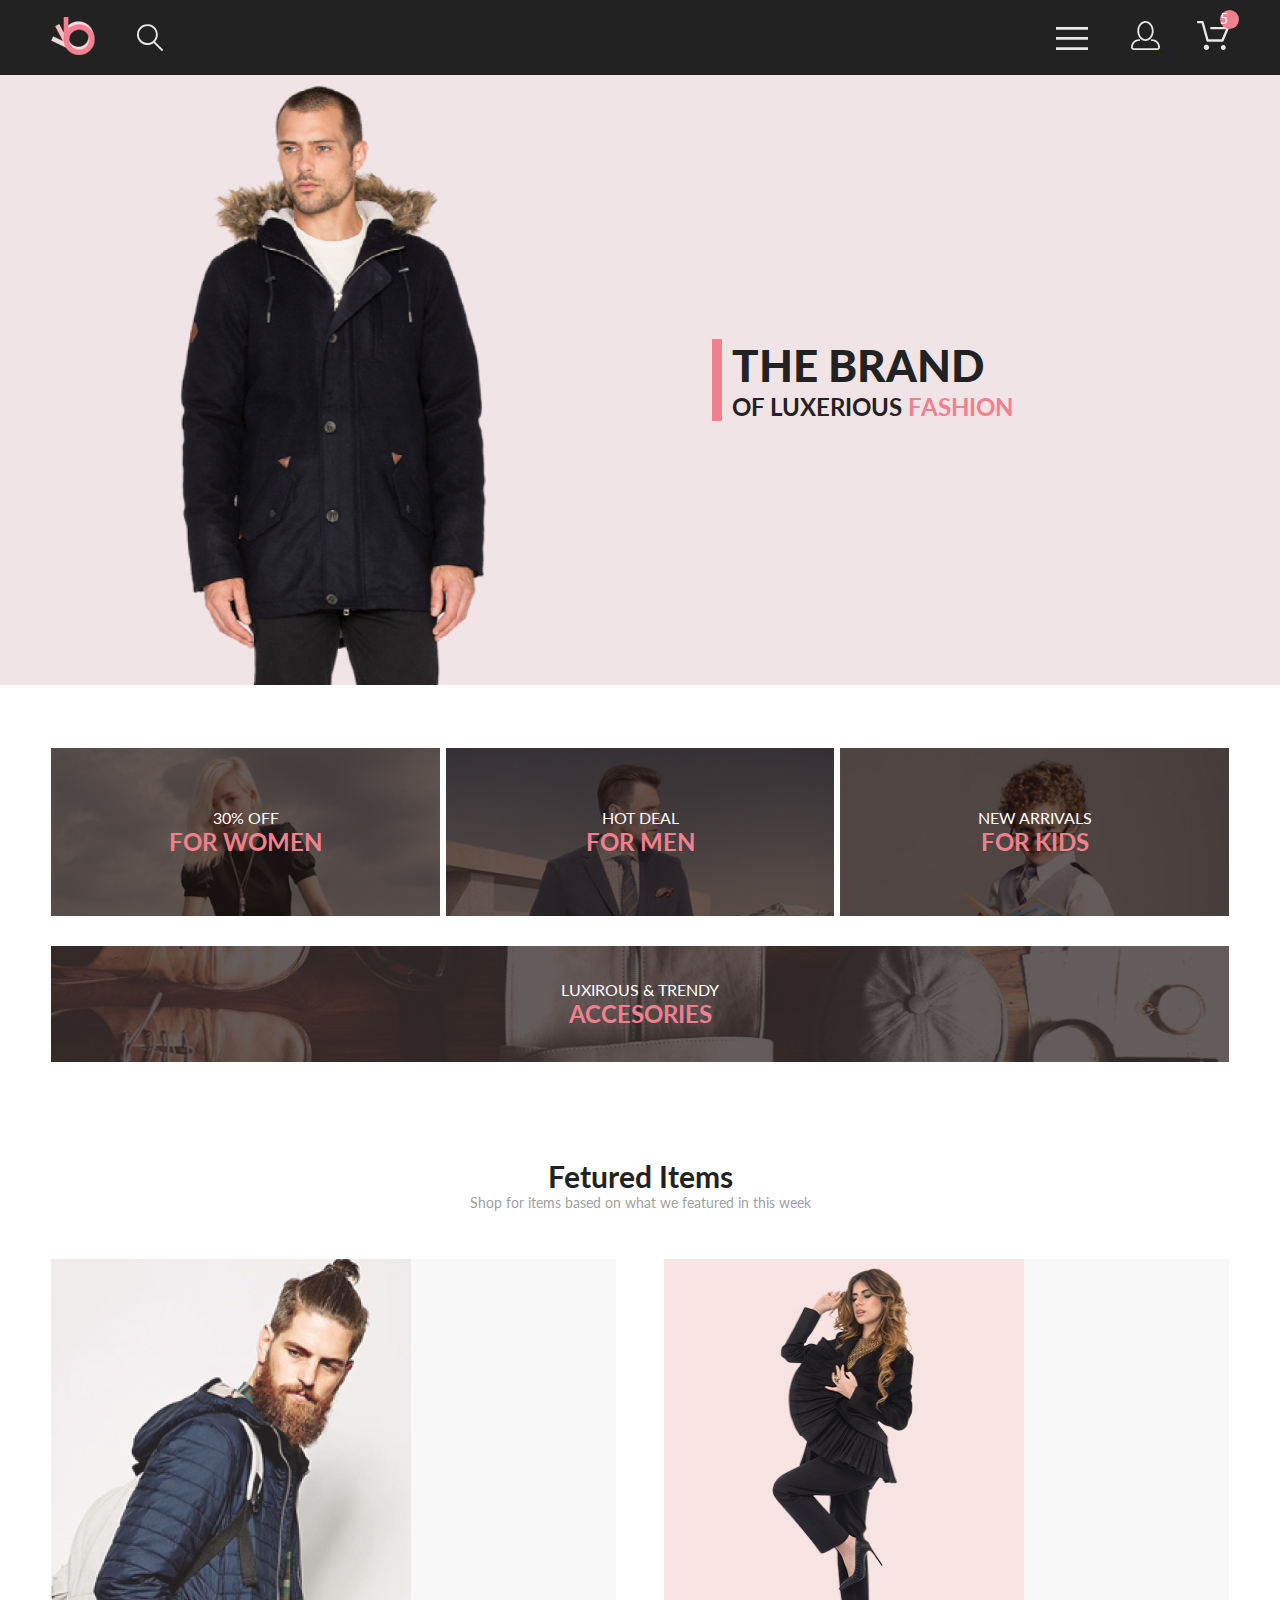
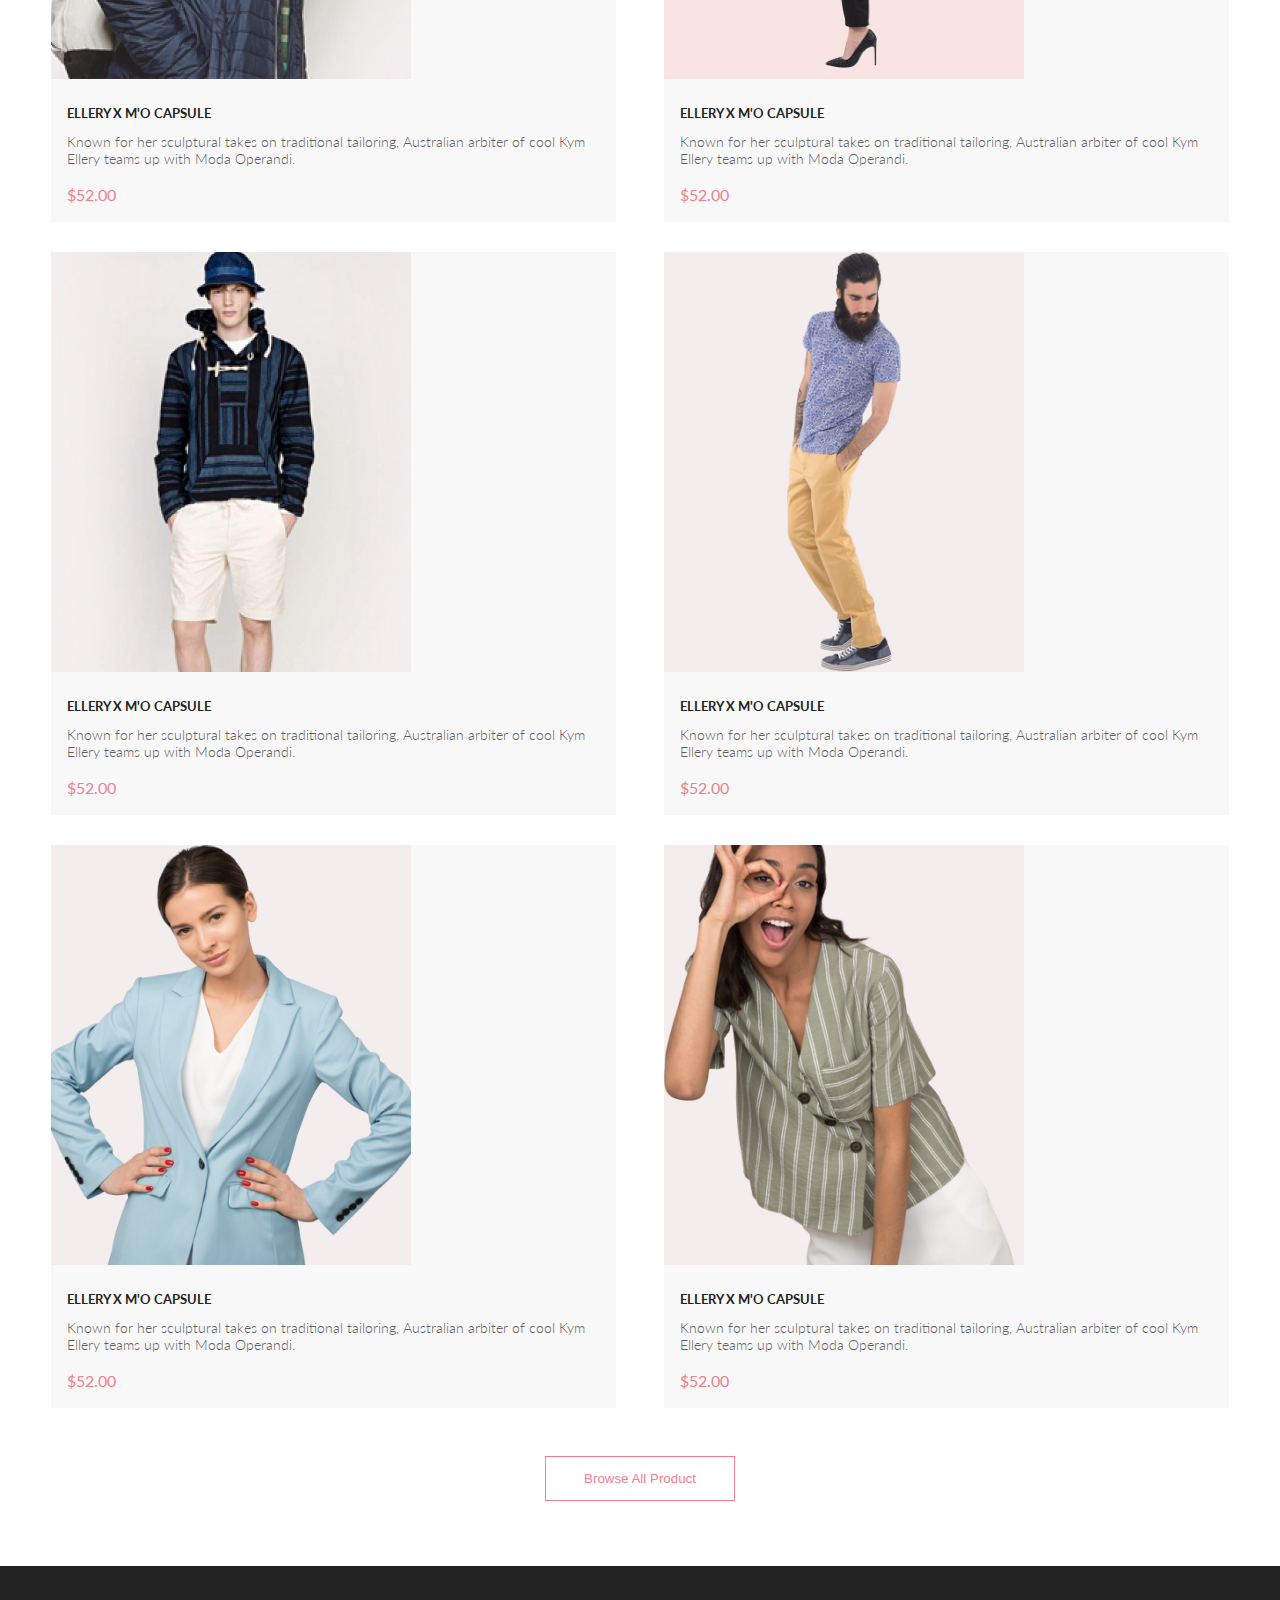
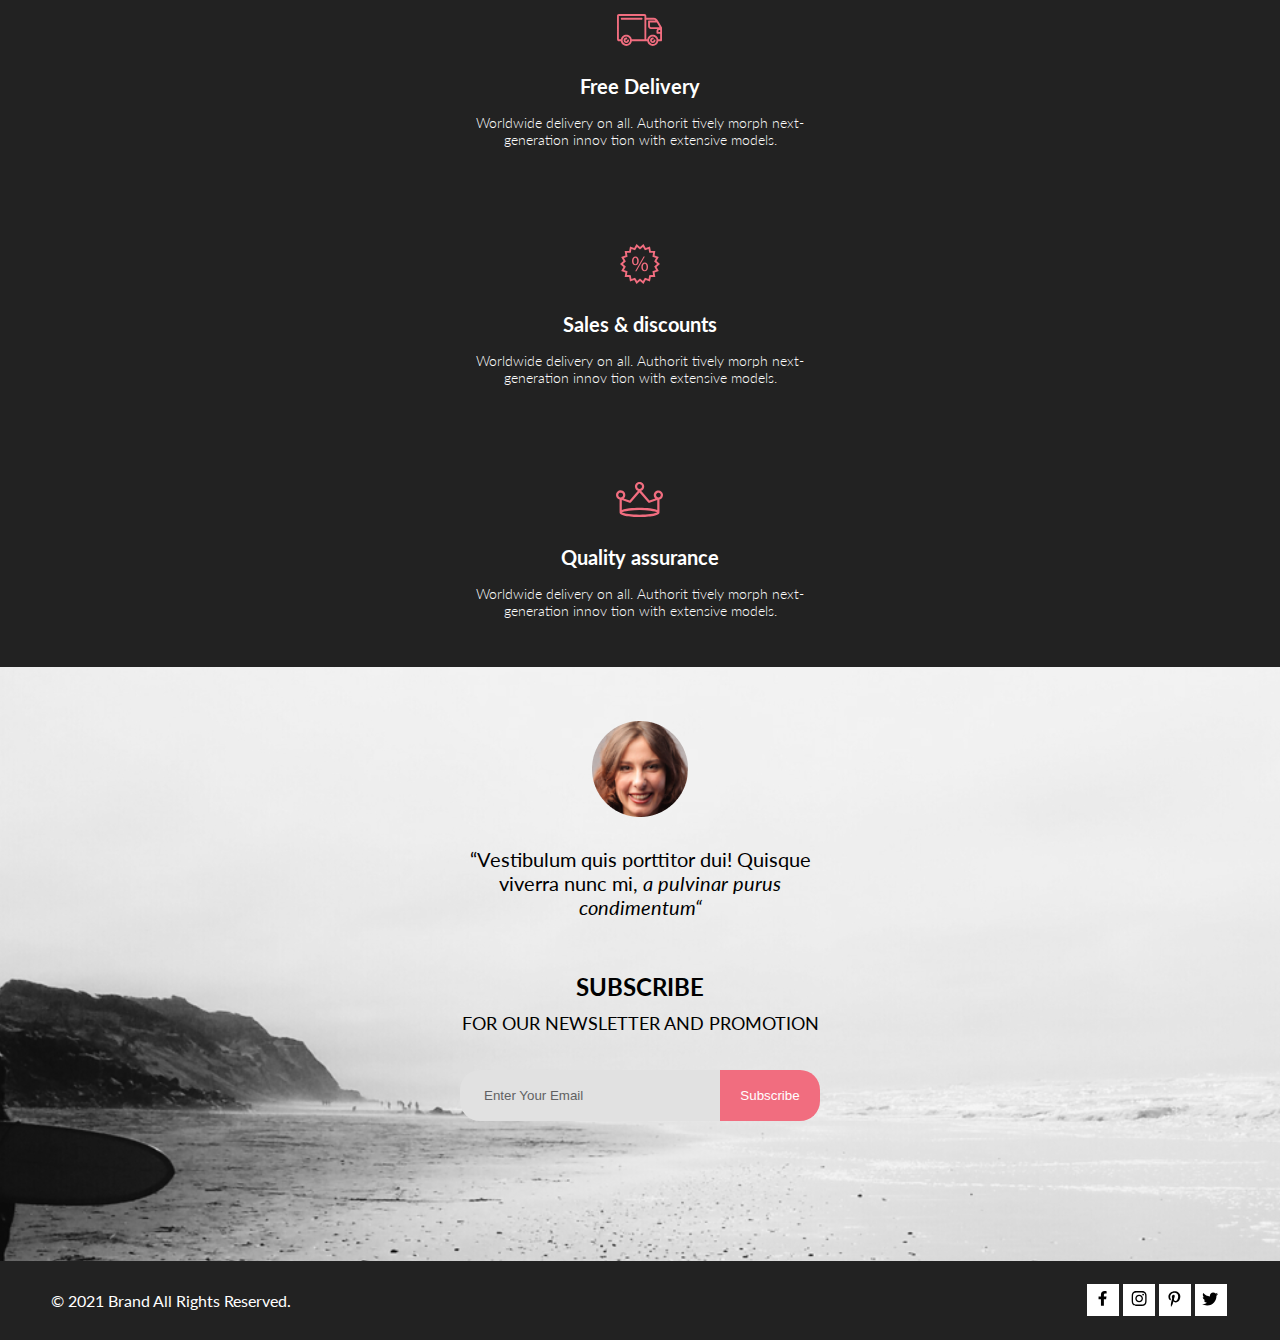
<file: index.html>
<!DOCTYPE html>
<html lang="en">

<head>
    <meta charset="UTF-8">
    <meta http-equiv="X-UA-Compatible" content="IE=edge">
    <meta name="viewport" content="width=device-width, initial-scale=1.0">
    <title>Shop</title>
    <link rel="stylesheet" href="./cart.html">
    <link rel="stylesheet" href="./registration.html">
    <link rel="stylesheet" href="./css/style.css">
    <link rel="stylesheet" href="./css/all.css">
    <link rel="preconnect" href="https://fonts.googleapis.com">
    <link rel="preconnect" href="https://fonts.gstatic.com" crossorigin>
    <link href="https://fonts.googleapis.com/css2?family=Lato:ital,wght@0,300;0,400;0,700;0,900;1,400&display=swap"
        rel="stylesheet">
</head>

<body>
    <header class="header">
        <div class="container">
            <div class="header__wrp">
                <div class="header__search-group">
                    <a class="header__logo" href="index.html">
                        <img src="./img/logo.svg" alt="logo">
                    </a>
                    <div class="header__search">
                        <img class="header__search-img" src="./img/loupe.svg" alt="loupe">
                        <form class="header__search-form" action="">
                            <label class="header__search-label visually-hidden" for="search"></label>
                            <input class="header__search-input" placeholder="Поиск" id="search">
                        </form>
                    </div>
                </div>
                <div class="header__nav-group">
                    <button class="header__button" type="button">
                        <svg class="icon" width="32" height="23" viewBox="0 0 32 23" xmlns="http://www.w3.org/2000/svg">
                            <path d="M0 23V20.31H32V23H0ZM0 12.76V10.07H32V12.76H0ZM0 2.69V0H32V2.69H0Z" />
                        </svg>
                    </button>
                    <nav class="header__menu">
                        <h2 class="header__menu-title">menu</h2>
                        <ul class="header__menu-list">
                            <li class="header__menu-item menu-sub-item">
                                <h3 class="menu-sub-item__title">man</h3>
                                <ul class="menu-sub-item__list">
                                    <li class="menu-sub-item__item-link"><a class="menu__link" href="#">Accessories</a>
                                    </li>
                                    <li class="menu-sub-item__item-link"><a class="menu__link" href="#">Bags</a></li>
                                    <li class="menu-sub-item__item-link"><a class="menu__link" href="#">Denim</a></li>
                                    <li class="menu-sub-item__item-link"><a class="menu__link" href="#">T-Shirts</a>
                                    </li>
                                </ul>
                            </li>
                            <li>
                                <h3 class="menu-sub-item__title">woman</h3>
                                <ul class="menu-sub-item__list">
                                    <li class="menu-sub-item__item-link"><a class="menu__link" href="#">Accessories</a>
                                    </li>
                                    <li class="menu-sub-item__item-link"><a class="menu__link" href="#">Jackets &
                                            Coats</a></li>
                                    <li class="menu-sub-item__item-link"><a class="menu__link" href="#">Polos</a></li>
                                    <li class="menu-sub-item__item-link"><a class="menu__link" href="#">T-Shirts</a>
                                    </li>
                                    <li class="menu-sub-item__item-link"><a class="menu__link" href="#">Shirts</a></li>
                                </ul>
                            </li>
                            <li>
                                <h3 class="menu-sub-item__title">kids</h3>
                                <ul class="menu-sub-item__list">
                                    <li class="menu-sub-item__item-link"><a class="menu__link" href="#">Accessories</a>
                                    </li>
                                    <li class="menu-sub-item__item-link"><a class="menu__link" href="#">Jackets &
                                            Coats</a></li>
                                    <li class="menu-sub-item__item-link"><a class="menu__link" href="#">Polos</a></li>
                                    <li class="menu-sub-item__item-link"><a class="menu__link" href="#">T-Shirts</a>
                                    </li>
                                    <li class="menu-sub-item__item-link"><a class="menu__link" href="#">Shirts</a></li>
                                    <li class="menu-sub-item__item-link"><a class="menu__link" href="#">Bags</a></li>
                                </ul>
                            </li>
                            <li class="menu-sub-item__item-link"><a class="menu__link" href="registration.html">Registration</a></li>
                            <li class="menu-sub-item__item-link"><a class="menu__link" href="cart.html">Cart</a></li>
                        </ul>
                    </nav>
                    <a class="header__link" href="registration.html">
                        <svg class="icon" width="29" height="29" viewBox="0 0 29 29" xmlns="http://www.w3.org/2000/svg">
                            <path d="M14.5 19.937C19 19.937 22.656 15.464 22.656 9.968C22.656 4.472 19 0 14.5 0C13.3631 0.0217413 12.2463 0.303398 11.2351 0.823397C10.2239 1.34339 9.34507 2.08794 8.66602 3C7.12663 4.99573 6.30819 7.45381 6.34399 9.974C6.34399 15.465 10 19.937 14.5 19.937ZM14.5 1.813C18 1.813 20.844 5.472 20.844 9.969C20.844 14.466 17.998 18.125 14.5 18.125C11.002 18.125 8.15603 14.465 8.15503 9.969C8.15403 5.473 11 1.813 14.5 1.813ZM20.844 18.125C20.6036 18.125 20.373 18.2205 20.203 18.3905C20.033 18.5605 19.9375 18.7911 19.9375 19.0315C19.9375 19.2719 20.033 19.5025 20.203 19.6725C20.373 19.8425 20.6036 19.938 20.844 19.938C22.526 19.9399 24.1386 20.6088 25.3279 21.7982C26.5172 22.9875 27.1861 24.6 27.188 26.282C27.1875 26.5221 27.0918 26.7523 26.922 26.9221C26.7522 27.0918 26.5221 27.1875 26.282 27.188H2.71997C2.47985 27.1875 2.24975 27.0918 2.07996 26.9221C1.91016 26.7523 1.81449 26.5221 1.81396 26.282C1.81608 24.6001 2.48517 22.9877 3.67444 21.7985C4.86371 20.6092 6.47608 19.9401 8.15796 19.938C8.39824 19.938 8.62868 19.8425 8.79858 19.6726C8.96849 19.5027 9.06396 19.2723 9.06396 19.032C9.06396 18.7917 8.96849 18.5613 8.79858 18.3914C8.62868 18.2215 8.39824 18.126 8.15796 18.126C5.99541 18.1279 3.92201 18.9875 2.39258 20.5164C0.863144 22.0453 0.00264777 24.1185 0 26.281C0.000794067 27.0019 0.287502 27.693 0.797241 28.2027C1.30698 28.7125 1.99811 28.9992 2.71899 29H26.282C27.0027 28.9989 27.6936 28.7121 28.2031 28.2024C28.7126 27.6927 28.9992 27.0017 29 26.281C28.9974 24.1187 28.1372 22.0457 26.6083 20.5168C25.0793 18.9878 23.0063 18.1276 20.844 18.125Z" />
                        </svg>
                    </a>
                    <a class="header__link header__link--basket" href="./cart.html">
                        <svg class="icon" width="32" height="29" viewBox="0 0 32 29" xmlns="http://www.w3.org/2000/svg">
                            <path d="M26.2009 29C25.5532 28.9738 24.9415 28.6948 24.4972 28.2227C24.0529 27.7506 23.8114 27.1232 23.8245 26.475C23.8376 25.8269 24.1043 25.2097 24.5673 24.7559C25.0303 24.3022 25.6527 24.048 26.301 24.048C26.9493 24.048 27.5717 24.3022 28.0347 24.7559C28.4977 25.2097 28.7644 25.8269 28.7775 26.475C28.7906 27.1232 28.549 27.7506 28.1047 28.2227C27.6604 28.6948 27.0488 28.9738 26.401 29H26.2009ZM6.75293 26.32C6.75293 25.79 6.91011 25.2718 7.20459 24.8311C7.49907 24.3904 7.91764 24.0469 8.40735 23.844C8.89705 23.6412 9.43594 23.5881 9.95581 23.6915C10.4757 23.7949 10.9532 24.0502 11.328 24.425C11.7028 24.7998 11.9581 25.2773 12.0615 25.7972C12.1649 26.317 12.1118 26.8559 11.9089 27.3456C11.7061 27.8353 11.3626 28.2539 10.9219 28.5483C10.4812 28.8428 9.96304 29 9.43298 29C9.08087 29.0003 8.73212 28.9311 8.40674 28.7966C8.08136 28.662 7.78569 28.4646 7.53662 28.2158C7.28755 27.9669 7.09001 27.6713 6.9552 27.3461C6.82039 27.0208 6.75098 26.6721 6.75098 26.32H6.75293ZM10.553 20.686C10.2935 20.6868 10.0409 20.6024 9.83411 20.4457C9.62727 20.2891 9.47758 20.0689 9.40796 19.819L4.57495 2.36401H1.18201C0.868521 2.36401 0.567859 2.23947 0.346191 2.01781C0.124523 1.79614 0 1.49549 0 1.18201C0 0.868519 0.124523 0.567873 0.346191 0.346205C0.567859 0.124537 0.868521 5.81268e-06 1.18201 5.81268e-06H5.46301C5.7225 -0.00080736 5.97504 0.0837201 6.18176 0.240568C6.38848 0.397416 6.53784 0.617884 6.60693 0.868006L11.4399 18.323H24.6179L29.001 8.27501H14.401C14.2428 8.27961 14.0854 8.25242 13.9379 8.19507C13.7904 8.13771 13.6559 8.05134 13.5424 7.94108C13.4288 7.83082 13.3386 7.69891 13.277 7.55315C13.2154 7.40739 13.1836 7.25075 13.1836 7.0925C13.1836 6.93426 13.2154 6.77762 13.277 6.63186C13.3386 6.4861 13.4288 6.35419 13.5424 6.24393C13.6559 6.13367 13.7904 6.0473 13.9379 5.98994C14.0854 5.93259 14.2428 5.90541 14.401 5.91001H30.814C31.0097 5.90996 31.2022 5.95866 31.3744 6.05172C31.5465 6.14478 31.6928 6.27926 31.7999 6.44301C31.9078 6.60729 31.9734 6.79569 31.9908 6.99145C32.0083 7.18721 31.9771 7.38424 31.9 7.565L26.495 19.977C26.4026 20.1876 26.251 20.3668 26.0585 20.4927C25.866 20.6186 25.641 20.6858 25.411 20.686H10.553Z" />
                        </svg>
                    </a>
                </div>
            </div>
        </div>
    </header>
    <main>
        <section class="brand">
            <div class="brand__wrp">
                <img class="brand__img" src="./img/man.png" alt="man">
                <div class="brand__title-wrp">
                    <h1 class="brand__title">the brand<span class="brand__sub-title">of luxerious <span
                                class="brand__sub-title-pink">fashion</span></span></h1>
                </div>
            </div>
        </section>
        <section class="sales container">
            <h2 class="visually-hidden">sales</h2>
            <ul class="sales__list">
                <li class="sales__item sales__item--woman">
                    <p class="sales__item-text">30% off</p>
                    <h3 class="sales__item-title">for women</h3>
                </li>
                <li class="sales__item sales__item--man">
                    <p class="sales__item-text">hot deal</p>
                    <h3 class="sales__item-title">for men</h3>
                </li>
                <li class="sales__item sales__item--kids">
                    <p class="sales__item-text">new arrivals</p>
                    <h3 class="sales__item-title">for kids</h3>
                </li>
                <li class="sales__item sales__item--accesories">
                    <p class="sales__item-text">luxirous & trendy</p>
                    <h3 class="sales__item-title">accesories</h3>
                </li>
            </ul>
        </section>
        <section class="products container">
            <h2 class="products__title">Fetured Items</h2>
            <p class="products__text">Shop for items based on what we featured in this week</p>
            <ul class="products__list">
                <li class="products__item">
                    <div class="products__item-wrapper">
                        <img class="products__item-img" src="./img/product-1.jpg" alt="product-1">
                        <div class="products__item-overlay"></div>
                        <button class="products__item-button">
                            <svg class="products__item-button-icon" width="32" height="29" viewBox="0 0 32 29"
                                xmlns="http://www.w3.org/2000/svg">
                                <path
                                    d="M26.2009 29C25.5532 28.9738 24.9415 28.6948 24.4972 28.2227C24.0529 27.7506 23.8114 27.1232 23.8245 26.475C23.8376 25.8269 24.1043 25.2097 24.5673 24.7559C25.0303 24.3022 25.6527 24.048 26.301 24.048C26.9493 24.048 27.5717 24.3022 28.0347 24.7559C28.4977 25.2097 28.7644 25.8269 28.7775 26.475C28.7906 27.1232 28.549 27.7506 28.1047 28.2227C27.6604 28.6948 27.0488 28.9738 26.401 29H26.2009ZM6.75293 26.32C6.75293 25.79 6.91011 25.2718 7.20459 24.8311C7.49907 24.3904 7.91764 24.0469 8.40735 23.844C8.89705 23.6412 9.43594 23.5881 9.95581 23.6915C10.4757 23.7949 10.9532 24.0502 11.328 24.425C11.7028 24.7998 11.9581 25.2773 12.0615 25.7972C12.1649 26.317 12.1118 26.8559 11.9089 27.3456C11.7061 27.8353 11.3626 28.2539 10.9219 28.5483C10.4812 28.8428 9.96304 29 9.43298 29C9.08087 29.0003 8.73212 28.9311 8.40674 28.7966C8.08136 28.662 7.78569 28.4646 7.53662 28.2158C7.28755 27.9669 7.09001 27.6713 6.9552 27.3461C6.82039 27.0208 6.75098 26.6721 6.75098 26.32H6.75293ZM10.553 20.686C10.2935 20.6868 10.0409 20.6024 9.83411 20.4457C9.62727 20.2891 9.47758 20.0689 9.40796 19.819L4.57495 2.36401H1.18201C0.868521 2.36401 0.567859 2.23947 0.346191 2.01781C0.124523 1.79614 0 1.49549 0 1.18201C0 0.868519 0.124523 0.567873 0.346191 0.346205C0.567859 0.124537 0.868521 5.81268e-06 1.18201 5.81268e-06H5.46301C5.7225 -0.00080736 5.97504 0.0837201 6.18176 0.240568C6.38848 0.397416 6.53784 0.617884 6.60693 0.868006L11.4399 18.323H24.6179L29.001 8.27501H14.401C14.2428 8.27961 14.0854 8.25242 13.9379 8.19507C13.7904 8.13771 13.6559 8.05134 13.5424 7.94108C13.4288 7.83082 13.3386 7.69891 13.277 7.55315C13.2154 7.40739 13.1836 7.25075 13.1836 7.0925C13.1836 6.93426 13.2154 6.77762 13.277 6.63186C13.3386 6.4861 13.4288 6.35419 13.5424 6.24393C13.6559 6.13367 13.7904 6.0473 13.9379 5.98994C14.0854 5.93259 14.2428 5.90541 14.401 5.91001H30.814C31.0097 5.90996 31.2022 5.95866 31.3744 6.05172C31.5465 6.14478 31.6928 6.27926 31.7999 6.44301C31.9078 6.60729 31.9734 6.79569 31.9908 6.99145C32.0083 7.18721 31.9771 7.38424 31.9 7.565L26.495 19.977C26.4026 20.1876 26.251 20.3668 26.0585 20.4927C25.866 20.6186 25.641 20.6858 25.411 20.686H10.553Z" />
                            </svg>
                            <p class="products__item-button-text">Add to cart</p>
                        </button>
                    </div>
                    <h3 class="products__item-title">ellery x m'o capsule</h3>
                    <p class="products__item-desc">Known for her sculptural takes on traditional tailoring, Australian
                        arbiter of cool Kym Ellery
                        teams up with Moda Operandi.</p>
                    <p class="products__item-price">$52.00</p>
                </li>
                <li class="products__item">
                    <div class="products__item-wrapper">
                        <img class="products__item-img" src="./img/product-2.jpg" alt="product-2">
                        <div class="products__item-overlay"></div>
                        <button class="products__item-button">
                            <svg class="products__item-button-icon" width="32" height="29" viewBox="0 0 32 29"
                                xmlns="http://www.w3.org/2000/svg">
                                <path
                                    d="M26.2009 29C25.5532 28.9738 24.9415 28.6948 24.4972 28.2227C24.0529 27.7506 23.8114 27.1232 23.8245 26.475C23.8376 25.8269 24.1043 25.2097 24.5673 24.7559C25.0303 24.3022 25.6527 24.048 26.301 24.048C26.9493 24.048 27.5717 24.3022 28.0347 24.7559C28.4977 25.2097 28.7644 25.8269 28.7775 26.475C28.7906 27.1232 28.549 27.7506 28.1047 28.2227C27.6604 28.6948 27.0488 28.9738 26.401 29H26.2009ZM6.75293 26.32C6.75293 25.79 6.91011 25.2718 7.20459 24.8311C7.49907 24.3904 7.91764 24.0469 8.40735 23.844C8.89705 23.6412 9.43594 23.5881 9.95581 23.6915C10.4757 23.7949 10.9532 24.0502 11.328 24.425C11.7028 24.7998 11.9581 25.2773 12.0615 25.7972C12.1649 26.317 12.1118 26.8559 11.9089 27.3456C11.7061 27.8353 11.3626 28.2539 10.9219 28.5483C10.4812 28.8428 9.96304 29 9.43298 29C9.08087 29.0003 8.73212 28.9311 8.40674 28.7966C8.08136 28.662 7.78569 28.4646 7.53662 28.2158C7.28755 27.9669 7.09001 27.6713 6.9552 27.3461C6.82039 27.0208 6.75098 26.6721 6.75098 26.32H6.75293ZM10.553 20.686C10.2935 20.6868 10.0409 20.6024 9.83411 20.4457C9.62727 20.2891 9.47758 20.0689 9.40796 19.819L4.57495 2.36401H1.18201C0.868521 2.36401 0.567859 2.23947 0.346191 2.01781C0.124523 1.79614 0 1.49549 0 1.18201C0 0.868519 0.124523 0.567873 0.346191 0.346205C0.567859 0.124537 0.868521 5.81268e-06 1.18201 5.81268e-06H5.46301C5.7225 -0.00080736 5.97504 0.0837201 6.18176 0.240568C6.38848 0.397416 6.53784 0.617884 6.60693 0.868006L11.4399 18.323H24.6179L29.001 8.27501H14.401C14.2428 8.27961 14.0854 8.25242 13.9379 8.19507C13.7904 8.13771 13.6559 8.05134 13.5424 7.94108C13.4288 7.83082 13.3386 7.69891 13.277 7.55315C13.2154 7.40739 13.1836 7.25075 13.1836 7.0925C13.1836 6.93426 13.2154 6.77762 13.277 6.63186C13.3386 6.4861 13.4288 6.35419 13.5424 6.24393C13.6559 6.13367 13.7904 6.0473 13.9379 5.98994C14.0854 5.93259 14.2428 5.90541 14.401 5.91001H30.814C31.0097 5.90996 31.2022 5.95866 31.3744 6.05172C31.5465 6.14478 31.6928 6.27926 31.7999 6.44301C31.9078 6.60729 31.9734 6.79569 31.9908 6.99145C32.0083 7.18721 31.9771 7.38424 31.9 7.565L26.495 19.977C26.4026 20.1876 26.251 20.3668 26.0585 20.4927C25.866 20.6186 25.641 20.6858 25.411 20.686H10.553Z" />
                            </svg>
                            <p class="products__item-button-text">Add to cart</p>
                        </button>
                    </div>
                    <h3 class="products__item-title">ellery x m'o capsule</h3>
                    <p class="products__item-desc">Known for her sculptural takes on traditional tailoring, Australian
                        arbiter of cool Kym Ellery
                        teams up with Moda Operandi.</p>
                    <p class="products__item-price">$52.00</p>
                </li>
                <li class="products__item">
                    <div class="products__item-wrapper">
                        <img class="products__item-img" src="./img/product-3.jpg" alt="product-3">
                        <div class="products__item-overlay"></div>
                        <button class="products__item-button">
                            <svg class="products__item-button-icon" width="32" height="29" viewBox="0 0 32 29"
                                xmlns="http://www.w3.org/2000/svg">
                                <path
                                    d="M26.2009 29C25.5532 28.9738 24.9415 28.6948 24.4972 28.2227C24.0529 27.7506 23.8114 27.1232 23.8245 26.475C23.8376 25.8269 24.1043 25.2097 24.5673 24.7559C25.0303 24.3022 25.6527 24.048 26.301 24.048C26.9493 24.048 27.5717 24.3022 28.0347 24.7559C28.4977 25.2097 28.7644 25.8269 28.7775 26.475C28.7906 27.1232 28.549 27.7506 28.1047 28.2227C27.6604 28.6948 27.0488 28.9738 26.401 29H26.2009ZM6.75293 26.32C6.75293 25.79 6.91011 25.2718 7.20459 24.8311C7.49907 24.3904 7.91764 24.0469 8.40735 23.844C8.89705 23.6412 9.43594 23.5881 9.95581 23.6915C10.4757 23.7949 10.9532 24.0502 11.328 24.425C11.7028 24.7998 11.9581 25.2773 12.0615 25.7972C12.1649 26.317 12.1118 26.8559 11.9089 27.3456C11.7061 27.8353 11.3626 28.2539 10.9219 28.5483C10.4812 28.8428 9.96304 29 9.43298 29C9.08087 29.0003 8.73212 28.9311 8.40674 28.7966C8.08136 28.662 7.78569 28.4646 7.53662 28.2158C7.28755 27.9669 7.09001 27.6713 6.9552 27.3461C6.82039 27.0208 6.75098 26.6721 6.75098 26.32H6.75293ZM10.553 20.686C10.2935 20.6868 10.0409 20.6024 9.83411 20.4457C9.62727 20.2891 9.47758 20.0689 9.40796 19.819L4.57495 2.36401H1.18201C0.868521 2.36401 0.567859 2.23947 0.346191 2.01781C0.124523 1.79614 0 1.49549 0 1.18201C0 0.868519 0.124523 0.567873 0.346191 0.346205C0.567859 0.124537 0.868521 5.81268e-06 1.18201 5.81268e-06H5.46301C5.7225 -0.00080736 5.97504 0.0837201 6.18176 0.240568C6.38848 0.397416 6.53784 0.617884 6.60693 0.868006L11.4399 18.323H24.6179L29.001 8.27501H14.401C14.2428 8.27961 14.0854 8.25242 13.9379 8.19507C13.7904 8.13771 13.6559 8.05134 13.5424 7.94108C13.4288 7.83082 13.3386 7.69891 13.277 7.55315C13.2154 7.40739 13.1836 7.25075 13.1836 7.0925C13.1836 6.93426 13.2154 6.77762 13.277 6.63186C13.3386 6.4861 13.4288 6.35419 13.5424 6.24393C13.6559 6.13367 13.7904 6.0473 13.9379 5.98994C14.0854 5.93259 14.2428 5.90541 14.401 5.91001H30.814C31.0097 5.90996 31.2022 5.95866 31.3744 6.05172C31.5465 6.14478 31.6928 6.27926 31.7999 6.44301C31.9078 6.60729 31.9734 6.79569 31.9908 6.99145C32.0083 7.18721 31.9771 7.38424 31.9 7.565L26.495 19.977C26.4026 20.1876 26.251 20.3668 26.0585 20.4927C25.866 20.6186 25.641 20.6858 25.411 20.686H10.553Z" />
                            </svg>
                            <p class="products__item-button-text">Add to cart</p>
                        </button>
                    </div>
                    <h3 class="products__item-title">ellery x m'o capsule</h3>
                    <p class="products__item-desc">Known for her sculptural takes on traditional tailoring, Australian
                        arbiter of cool Kym Ellery
                        teams up with Moda Operandi.</p>
                    <p class="products__item-price">$52.00</p>
                </li>
                <li class="products__item">
                    <div class="products__item-wrapper">
                        <img class="products__item-img" src="./img/product-4.jpg" alt="product-4">
                        <div class="products__item-overlay"></div>
                        <button class="products__item-button">
                            <svg class="products__item-button-icon" width="32" height="29" viewBox="0 0 32 29"
                                xmlns="http://www.w3.org/2000/svg">
                                <path
                                    d="M26.2009 29C25.5532 28.9738 24.9415 28.6948 24.4972 28.2227C24.0529 27.7506 23.8114 27.1232 23.8245 26.475C23.8376 25.8269 24.1043 25.2097 24.5673 24.7559C25.0303 24.3022 25.6527 24.048 26.301 24.048C26.9493 24.048 27.5717 24.3022 28.0347 24.7559C28.4977 25.2097 28.7644 25.8269 28.7775 26.475C28.7906 27.1232 28.549 27.7506 28.1047 28.2227C27.6604 28.6948 27.0488 28.9738 26.401 29H26.2009ZM6.75293 26.32C6.75293 25.79 6.91011 25.2718 7.20459 24.8311C7.49907 24.3904 7.91764 24.0469 8.40735 23.844C8.89705 23.6412 9.43594 23.5881 9.95581 23.6915C10.4757 23.7949 10.9532 24.0502 11.328 24.425C11.7028 24.7998 11.9581 25.2773 12.0615 25.7972C12.1649 26.317 12.1118 26.8559 11.9089 27.3456C11.7061 27.8353 11.3626 28.2539 10.9219 28.5483C10.4812 28.8428 9.96304 29 9.43298 29C9.08087 29.0003 8.73212 28.9311 8.40674 28.7966C8.08136 28.662 7.78569 28.4646 7.53662 28.2158C7.28755 27.9669 7.09001 27.6713 6.9552 27.3461C6.82039 27.0208 6.75098 26.6721 6.75098 26.32H6.75293ZM10.553 20.686C10.2935 20.6868 10.0409 20.6024 9.83411 20.4457C9.62727 20.2891 9.47758 20.0689 9.40796 19.819L4.57495 2.36401H1.18201C0.868521 2.36401 0.567859 2.23947 0.346191 2.01781C0.124523 1.79614 0 1.49549 0 1.18201C0 0.868519 0.124523 0.567873 0.346191 0.346205C0.567859 0.124537 0.868521 5.81268e-06 1.18201 5.81268e-06H5.46301C5.7225 -0.00080736 5.97504 0.0837201 6.18176 0.240568C6.38848 0.397416 6.53784 0.617884 6.60693 0.868006L11.4399 18.323H24.6179L29.001 8.27501H14.401C14.2428 8.27961 14.0854 8.25242 13.9379 8.19507C13.7904 8.13771 13.6559 8.05134 13.5424 7.94108C13.4288 7.83082 13.3386 7.69891 13.277 7.55315C13.2154 7.40739 13.1836 7.25075 13.1836 7.0925C13.1836 6.93426 13.2154 6.77762 13.277 6.63186C13.3386 6.4861 13.4288 6.35419 13.5424 6.24393C13.6559 6.13367 13.7904 6.0473 13.9379 5.98994C14.0854 5.93259 14.2428 5.90541 14.401 5.91001H30.814C31.0097 5.90996 31.2022 5.95866 31.3744 6.05172C31.5465 6.14478 31.6928 6.27926 31.7999 6.44301C31.9078 6.60729 31.9734 6.79569 31.9908 6.99145C32.0083 7.18721 31.9771 7.38424 31.9 7.565L26.495 19.977C26.4026 20.1876 26.251 20.3668 26.0585 20.4927C25.866 20.6186 25.641 20.6858 25.411 20.686H10.553Z" />
                            </svg>
                            <p class="products__item-button-text">Add to cart</p>
                        </button>
                    </div>
                    <h3 class="products__item-title">ellery x m'o capsule</h3>
                    <p class="products__item-desc">Known for her sculptural takes on traditional tailoring, Australian
                        arbiter of cool Kym Ellery
                        teams up with Moda Operandi.</p>
                    <p class="products__item-price">$52.00</p>
                </li>
                <li class="products__item">
                    <div class="products__item-wrapper">
                        <img class="products__item-img" src="./img/product-5.jpg" alt="product-5">
                        <div class="products__item-overlay"></div>
                        <button class="products__item-button">
                            <svg class="products__item-button-icon" width="32" height="29" viewBox="0 0 32 29"
                                xmlns="http://www.w3.org/2000/svg">
                                <path
                                    d="M26.2009 29C25.5532 28.9738 24.9415 28.6948 24.4972 28.2227C24.0529 27.7506 23.8114 27.1232 23.8245 26.475C23.8376 25.8269 24.1043 25.2097 24.5673 24.7559C25.0303 24.3022 25.6527 24.048 26.301 24.048C26.9493 24.048 27.5717 24.3022 28.0347 24.7559C28.4977 25.2097 28.7644 25.8269 28.7775 26.475C28.7906 27.1232 28.549 27.7506 28.1047 28.2227C27.6604 28.6948 27.0488 28.9738 26.401 29H26.2009ZM6.75293 26.32C6.75293 25.79 6.91011 25.2718 7.20459 24.8311C7.49907 24.3904 7.91764 24.0469 8.40735 23.844C8.89705 23.6412 9.43594 23.5881 9.95581 23.6915C10.4757 23.7949 10.9532 24.0502 11.328 24.425C11.7028 24.7998 11.9581 25.2773 12.0615 25.7972C12.1649 26.317 12.1118 26.8559 11.9089 27.3456C11.7061 27.8353 11.3626 28.2539 10.9219 28.5483C10.4812 28.8428 9.96304 29 9.43298 29C9.08087 29.0003 8.73212 28.9311 8.40674 28.7966C8.08136 28.662 7.78569 28.4646 7.53662 28.2158C7.28755 27.9669 7.09001 27.6713 6.9552 27.3461C6.82039 27.0208 6.75098 26.6721 6.75098 26.32H6.75293ZM10.553 20.686C10.2935 20.6868 10.0409 20.6024 9.83411 20.4457C9.62727 20.2891 9.47758 20.0689 9.40796 19.819L4.57495 2.36401H1.18201C0.868521 2.36401 0.567859 2.23947 0.346191 2.01781C0.124523 1.79614 0 1.49549 0 1.18201C0 0.868519 0.124523 0.567873 0.346191 0.346205C0.567859 0.124537 0.868521 5.81268e-06 1.18201 5.81268e-06H5.46301C5.7225 -0.00080736 5.97504 0.0837201 6.18176 0.240568C6.38848 0.397416 6.53784 0.617884 6.60693 0.868006L11.4399 18.323H24.6179L29.001 8.27501H14.401C14.2428 8.27961 14.0854 8.25242 13.9379 8.19507C13.7904 8.13771 13.6559 8.05134 13.5424 7.94108C13.4288 7.83082 13.3386 7.69891 13.277 7.55315C13.2154 7.40739 13.1836 7.25075 13.1836 7.0925C13.1836 6.93426 13.2154 6.77762 13.277 6.63186C13.3386 6.4861 13.4288 6.35419 13.5424 6.24393C13.6559 6.13367 13.7904 6.0473 13.9379 5.98994C14.0854 5.93259 14.2428 5.90541 14.401 5.91001H30.814C31.0097 5.90996 31.2022 5.95866 31.3744 6.05172C31.5465 6.14478 31.6928 6.27926 31.7999 6.44301C31.9078 6.60729 31.9734 6.79569 31.9908 6.99145C32.0083 7.18721 31.9771 7.38424 31.9 7.565L26.495 19.977C26.4026 20.1876 26.251 20.3668 26.0585 20.4927C25.866 20.6186 25.641 20.6858 25.411 20.686H10.553Z" />
                            </svg>
                            <p class="products__item-button-text">Add to cart</p>
                        </button>
                    </div>
                    <h3 class="products__item-title">ellery x m'o capsule</h3>
                    <p class="products__item-desc">Known for her sculptural takes on traditional tailoring, Australian
                        arbiter of cool Kym Ellery
                        teams up with Moda Operandi.</p>
                    <p class="products__item-price">$52.00</p>
                </li>
                <li class="products__item">
                    <div class="products__item-wrapper">
                        <img class="products__item-img" src="./img/product-6.jpg" alt="product-6">
                        <div class="products__item-overlay"></div>
                        <button class="products__item-button">
                            <svg class="products__item-button-icon" width="32" height="29" viewBox="0 0 32 29"
                                xmlns="http://www.w3.org/2000/svg">
                                <path
                                    d="M26.2009 29C25.5532 28.9738 24.9415 28.6948 24.4972 28.2227C24.0529 27.7506 23.8114 27.1232 23.8245 26.475C23.8376 25.8269 24.1043 25.2097 24.5673 24.7559C25.0303 24.3022 25.6527 24.048 26.301 24.048C26.9493 24.048 27.5717 24.3022 28.0347 24.7559C28.4977 25.2097 28.7644 25.8269 28.7775 26.475C28.7906 27.1232 28.549 27.7506 28.1047 28.2227C27.6604 28.6948 27.0488 28.9738 26.401 29H26.2009ZM6.75293 26.32C6.75293 25.79 6.91011 25.2718 7.20459 24.8311C7.49907 24.3904 7.91764 24.0469 8.40735 23.844C8.89705 23.6412 9.43594 23.5881 9.95581 23.6915C10.4757 23.7949 10.9532 24.0502 11.328 24.425C11.7028 24.7998 11.9581 25.2773 12.0615 25.7972C12.1649 26.317 12.1118 26.8559 11.9089 27.3456C11.7061 27.8353 11.3626 28.2539 10.9219 28.5483C10.4812 28.8428 9.96304 29 9.43298 29C9.08087 29.0003 8.73212 28.9311 8.40674 28.7966C8.08136 28.662 7.78569 28.4646 7.53662 28.2158C7.28755 27.9669 7.09001 27.6713 6.9552 27.3461C6.82039 27.0208 6.75098 26.6721 6.75098 26.32H6.75293ZM10.553 20.686C10.2935 20.6868 10.0409 20.6024 9.83411 20.4457C9.62727 20.2891 9.47758 20.0689 9.40796 19.819L4.57495 2.36401H1.18201C0.868521 2.36401 0.567859 2.23947 0.346191 2.01781C0.124523 1.79614 0 1.49549 0 1.18201C0 0.868519 0.124523 0.567873 0.346191 0.346205C0.567859 0.124537 0.868521 5.81268e-06 1.18201 5.81268e-06H5.46301C5.7225 -0.00080736 5.97504 0.0837201 6.18176 0.240568C6.38848 0.397416 6.53784 0.617884 6.60693 0.868006L11.4399 18.323H24.6179L29.001 8.27501H14.401C14.2428 8.27961 14.0854 8.25242 13.9379 8.19507C13.7904 8.13771 13.6559 8.05134 13.5424 7.94108C13.4288 7.83082 13.3386 7.69891 13.277 7.55315C13.2154 7.40739 13.1836 7.25075 13.1836 7.0925C13.1836 6.93426 13.2154 6.77762 13.277 6.63186C13.3386 6.4861 13.4288 6.35419 13.5424 6.24393C13.6559 6.13367 13.7904 6.0473 13.9379 5.98994C14.0854 5.93259 14.2428 5.90541 14.401 5.91001H30.814C31.0097 5.90996 31.2022 5.95866 31.3744 6.05172C31.5465 6.14478 31.6928 6.27926 31.7999 6.44301C31.9078 6.60729 31.9734 6.79569 31.9908 6.99145C32.0083 7.18721 31.9771 7.38424 31.9 7.565L26.495 19.977C26.4026 20.1876 26.251 20.3668 26.0585 20.4927C25.866 20.6186 25.641 20.6858 25.411 20.686H10.553Z" />
                            </svg>
                            <p class="products__item-button-text">Add to cart</p>
                        </button>
                    </div>
                    <h3 class="products__item-title">ellery x m'o capsule</h3>
                    <p class="products__item-desc">Known for her sculptural takes on traditional tailoring, Australian
                        arbiter of cool Kym Ellery
                        teams up with Moda Operandi.</p>
                    <p class="products__item-price">$52.00</p>
                </li>
            </ul>
            <button class="products__button">Browse All Product</button>
        </section>
    </main>
    <section class="benefits">
        <ul class="benefits__list container">
            <li class="benefits__item">
                <svg class="benefits__item-img" width="46" height="32" viewBox="0 0 46 32"
                    xmlns="http://www.w3.org/2000/svg">
                    <path
                        d="M30.2873 27.2429H14.8103C14.6031 28.5509 13.936 29.742 12.929 30.6021C11.922 31.4621 10.6411 31.9346 9.31682 31.9346C7.99252 31.9346 6.71166 31.4621 5.70464 30.6021C4.69762 29.742 4.03052 28.5509 3.82332 27.2429H1.88631C1.39149 27.2397 0.918139 27.0404 0.570025 26.6887C0.221911 26.337 0.0274507 25.8618 0.0293142 25.3669V1.87695C0.0271852 1.38195 0.221516 0.906335 0.569658 0.554443C0.917801 0.202551 1.39131 0.00317363 1.88631 0H27.4373C27.9322 0.00317353 28.4056 0.202522 28.7536 0.554443C29.1016 0.906364 29.2957 1.38204 29.2933 1.87695V3.78198H36.4143C36.4947 3.78164 36.5747 3.79208 36.6523 3.81299C38.9523 4.01299 40.1093 5.2129 41.3293 7.2749L44.8883 13.3689C44.9732 13.5136 45.018 13.6782 45.0183 13.8459V26.304C45.0194 26.5515 44.9221 26.7892 44.7479 26.9651C44.5737 27.141 44.3369 27.2406 44.0893 27.2419H41.2753C41.0681 28.5499 40.401 29.741 39.394 30.6011C38.387 31.4611 37.1061 31.9336 35.7818 31.9336C34.4575 31.9336 33.1767 31.4611 32.1696 30.6011C31.1626 29.741 30.4955 28.5499 30.2883 27.2419L30.2873 27.2429ZM32.0653 26.304C32.0732 27.0369 32.2977 27.7511 32.7107 28.3567C33.1236 28.9623 33.7065 29.4322 34.3859 29.7073C35.0653 29.9824 35.811 30.0503 36.5289 29.9026C37.2469 29.7548 37.9051 29.398 38.4207 28.877C38.9363 28.3559 39.2862 27.6941 39.4265 26.9746C39.5667 26.2551 39.491 25.5103 39.2088 24.8337C38.9267 24.1572 38.4507 23.5794 37.8408 23.1729C37.2309 22.7663 36.5143 22.5491 35.7813 22.5488C34.791 22.5552 33.8436 22.9543 33.1469 23.6582C32.4503 24.3621 32.0613 25.3136 32.0653 26.304ZM5.60134 26.304C5.60923 27.0369 5.83376 27.7511 6.24669 28.3567C6.65962 28.9623 7.2425 29.4322 7.92192 29.7073C8.60135 29.9824 9.34697 30.0503 10.0649 29.9026C10.7829 29.7548 11.4411 29.398 11.9567 28.877C12.4723 28.3559 12.8222 27.6941 12.9625 26.9746C13.1027 26.2551 13.027 25.5103 12.7448 24.8337C12.4627 24.1572 11.9867 23.5794 11.3768 23.1729C10.7669 22.7663 10.0503 22.5491 9.31731 22.5488C8.32679 22.5549 7.37915 22.9537 6.6823 23.6577C5.98545 24.3617 5.59634 25.3134 5.60033 26.304H5.60134ZM41.2733 25.366H43.1593V19.7478H40.4233C40.3007 19.7473 40.1794 19.7227 40.0664 19.6753C39.9533 19.6279 39.8507 19.5585 39.7644 19.4714C39.6781 19.3843 39.6099 19.281 39.5635 19.1675C39.5172 19.054 39.4937 18.9324 39.4943 18.8098V16.9629C39.494 16.2423 39.7696 15.5488 40.2643 15.0249H33.8853C33.8081 15.0248 33.7312 15.015 33.6563 14.9958C32.9516 14.933 32.2961 14.6081 31.8194 14.0852C31.3428 13.5623 31.0798 12.8794 31.0823 12.1719V7.47192C31.0817 7.34927 31.1052 7.22758 31.1515 7.11401C31.1978 7.00044 31.2661 6.89725 31.3523 6.81006C31.4386 6.72286 31.5412 6.6535 31.6543 6.60596C31.7674 6.55841 31.8887 6.53361 32.0113 6.53296H38.4943C38.15 6.21428 37.7426 5.97123 37.2986 5.81982C36.8545 5.66842 36.3836 5.61187 35.9163 5.65381H29.2933V25.3618H30.2873C30.4945 24.0538 31.1616 22.8627 32.1687 22.0027C33.1757 21.1426 34.4565 20.6702 35.7808 20.6702C37.1051 20.6702 38.386 21.1426 39.393 22.0027C40.4 22.8627 41.0671 24.0538 41.2743 25.3618L41.2733 25.366ZM14.8093 25.366H27.4363V1.87598H1.88631V25.366H3.82332C4.03052 24.058 4.69762 22.8666 5.70464 22.0066C6.71166 21.1465 7.99252 20.6741 9.31682 20.6741C10.6411 20.6741 11.922 21.1465 12.929 22.0066C13.936 22.8666 14.6031 24.058 14.8103 25.366H14.8093ZM41.3513 16.9658V17.875H43.1593V16.0278H42.2803C42.0335 16.0294 41.7973 16.1288 41.6234 16.304C41.4495 16.4792 41.352 16.716 41.3523 16.9629L41.3513 16.9658ZM32.9383 12.1738C32.9372 12.4263 33.0363 12.6691 33.2139 12.8486C33.3914 13.0282 33.6328 13.13 33.8853 13.1318C33.9492 13.1316 34.0129 13.1384 34.0753 13.1519H42.6003L39.8343 8.41602H32.9343L32.9383 12.1738ZM33.0313 26.3059C33.0284 25.5734 33.3162 24.8695 33.8316 24.3489C34.3469 23.8283 35.0478 23.5333 35.7803 23.5288C36.0291 23.5288 36.2677 23.6278 36.4436 23.8037C36.6195 23.9796 36.7183 24.218 36.7183 24.4668C36.7183 24.7156 36.6195 24.9542 36.4436 25.1301C36.2677 25.306 36.0291 25.4048 35.7803 25.4048C35.602 25.4032 35.4272 25.4548 35.2782 25.5527C35.1291 25.6507 35.0125 25.7905 34.9432 25.9548C34.8738 26.1191 34.8548 26.3005 34.8887 26.4756C34.9225 26.6507 35.0076 26.8118 35.1331 26.9385C35.2586 27.0651 35.419 27.1516 35.5938 27.187C35.7686 27.2224 35.9499 27.2051 36.1149 27.1372C36.2798 27.0693 36.4208 26.9538 36.5201 26.8057C36.6193 26.6575 36.6723 26.4833 36.6723 26.3049C36.6723 26.0587 36.7701 25.8226 36.9443 25.6484C37.1184 25.4743 37.3546 25.3765 37.6008 25.3765C37.8471 25.3765 38.0832 25.4743 38.2574 25.6484C38.4315 25.8226 38.5293 26.0587 38.5293 26.3049C38.5293 27.0343 38.2396 27.7338 37.7239 28.2495C37.2081 28.7652 36.5087 29.0549 35.7793 29.0549C35.05 29.0549 34.3505 28.7652 33.8348 28.2495C33.319 27.7338 33.0293 27.0343 33.0293 26.3049L33.0313 26.3059ZM6.56731 26.3059C6.56438 25.5734 6.8522 24.8695 7.36757 24.3489C7.88294 23.8283 8.58378 23.5333 9.31633 23.5288C9.5651 23.5288 9.80369 23.6278 9.9796 23.8037C10.1555 23.9796 10.2543 24.218 10.2543 24.4668C10.2543 24.7156 10.1555 24.9542 9.9796 25.1301C9.80369 25.306 9.5651 25.4048 9.31633 25.4048C9.138 25.4032 8.96319 25.4548 8.81413 25.5527C8.66508 25.6507 8.54849 25.7905 8.47914 25.9548C8.4098 26.1191 8.39082 26.3005 8.42464 26.4756C8.45846 26.6507 8.54354 26.8118 8.66908 26.9385C8.79463 27.0651 8.95498 27.1516 9.12978 27.187C9.30458 27.2224 9.48595 27.2051 9.65087 27.1372C9.81579 27.0693 9.95683 26.9538 10.0561 26.8057C10.1553 26.6575 10.2083 26.4833 10.2083 26.3049C10.2083 26.0587 10.3061 25.8226 10.4803 25.6484C10.6544 25.4743 10.8906 25.3765 11.1368 25.3765C11.3831 25.3765 11.6193 25.4743 11.7934 25.6484C11.9675 25.8226 12.0653 26.0587 12.0653 26.3049C12.0653 27.0343 11.7756 27.7338 11.2599 28.2495C10.7441 28.7652 10.0447 29.0549 9.31532 29.0549C8.58598 29.0549 7.8865 28.7652 7.37078 28.2495C6.85505 27.7338 6.56532 27.0343 6.56532 26.3049L6.56731 26.3059ZM4.70934 5.65991C4.46056 5.65991 4.22198 5.56116 4.04607 5.38525C3.87016 5.20934 3.77132 4.9707 3.77132 4.72192C3.77132 4.47315 3.87016 4.2345 4.04607 4.05859C4.22198 3.88268 4.46056 3.78394 4.70934 3.78394H24.6093C24.8581 3.78394 25.0967 3.88268 25.2726 4.05859C25.4485 4.2345 25.5473 4.47315 25.5473 4.72192C25.5473 4.9707 25.4485 5.20934 25.2726 5.38525C25.0967 5.56116 24.8581 5.65991 24.6093 5.65991H4.70934Z" />
                </svg>
                <h3 class="benefits__item-title">Free Delivery</h3>
                <p class="benefits__item-desc">Worldwide delivery on all. Authorit tively morph next-generation innov
                    tion with extensive models.</p>
            </li>
            <li class="benefits__item">
                <svg class="benefits__item-img" width="40" height="40" viewBox="0 0 40 40"
                    xmlns="http://www.w3.org/2000/svg">
                    <path
                        d="M19.994 37.0239L16.523 39.9238L14.235 36.0039L9.995 37.5159L9.17297 33.0359L4.67999 32.991L5.41199 28.491L1.20398 26.8909L3.414 22.925L0 19.96L3.41199 16.9929L1.20203 13.0278L5.41101 11.428L4.67798 6.93286L9.172 6.88892L9.99402 2.40894L14.234 3.91992L16.522 0L19.993 2.8999L23.464 0L25.753 3.9209L29.993 2.40894L30.814 6.88989L35.308 6.93481L34.576 11.4299L38.784 13.03L36.574 16.9958L39.986 19.9609L36.574 22.928L38.783 26.894L34.574 28.4939L35.307 32.988L30.812 33.033L29.991 37.5139L25.753 36.0029L23.464 39.9229L19.994 37.0239ZM21.2 35.541L22.961 37.012L24.122 35.022L24.914 33.666L26.382 34.189L28.533 34.957L28.95 32.6838L29.235 31.1289L30.796 31.113L33.078 31.092L32.706 28.8098L32.452 27.25L33.911 26.696L36.045 25.8828L34.925 23.873L34.159 22.498L35.342 21.4709L37.076 19.9609L35.343 18.4609L34.16 17.4319L34.926 16.0559L36.047 14.0449L33.913 13.2339L32.454 12.6809L32.709 11.1208L33.081 8.83984L30.799 8.81689L29.239 8.80103L28.954 7.24683L28.538 4.97388L26.386 5.74097L24.918 6.26392L24.125 4.90698L22.963 2.91699L21.201 4.38794L19.996 5.39282L18.791 4.38794L17.03 2.91699L15.869 4.90601L15.077 6.26294L13.608 5.73999L11.458 4.97192L11.04 7.24585L10.755 8.80005L9.19501 8.81592L6.914 8.83789L7.28601 11.1199L7.53998 12.678L6.08099 13.2329L3.94598 14.0439L5.06702 16.0549L5.83301 17.4299L4.65002 18.459L2.91602 19.967L4.64899 21.4739L5.83197 22.5029L5.06598 23.8779L3.94501 25.8879L6.078 26.698L7.53802 27.2529L7.28302 28.812L6.91199 31.0959L9.19299 31.1189L10.753 31.135L11.038 32.6899L11.455 34.9619L13.607 34.1948L15.076 33.6719L15.868 35.0288L17.03 37.019L18.791 35.5479L19.996 34.543L21.2 35.541ZM21.318 23.02C21.318 20.093 22.883 18.4648 24.777 18.4648C26.783 18.4648 28.077 20.0279 28.077 22.7949C28.077 25.8539 26.492 27.3718 24.662 27.3718C22.883 27.3718 21.338 25.922 21.318 23.02ZM22.839 22.9319C22.816 24.7829 23.521 26.1899 24.711 26.1899C25.988 26.1899 26.561 24.8049 26.561 22.8899C26.561 21.1249 26.054 19.6528 24.711 19.6528C23.5 19.6488 22.839 21.1029 22.839 22.9309V22.9319ZM15.194 27.332L23.609 12.613H24.842L16.427 27.332H15.194ZM11.979 16.99C11.979 14.09 13.542 12.458 15.437 12.458C17.437 12.458 18.763 14.022 18.763 16.79C18.763 19.848 17.177 21.365 15.327 21.365C13.544 21.365 12 19.915 11.979 16.991V16.99ZM13.521 16.9238C13.477 18.7748 14.162 20.1809 15.371 20.1829C16.648 20.1829 17.221 18.7988 17.221 16.8828C17.221 15.1168 16.714 13.645 15.371 13.645C14.162 13.642 13.521 15.092 13.521 16.925V16.9238Z" />
                </svg>
                <h3 class="benefits__item-title">Sales & discounts</h3>
                <p class="benefits__item-desc">Worldwide delivery on all. Authorit tively morph next-generation innov
                    tion with extensive models.</p>
            </li>
            <li class="benefits__item">
                <svg class="benefits__item-img" width="48" height="35" viewBox="0 0 48 35"
                    xmlns="http://www.w3.org/2000/svg">
                    <path
                        d="M42.3938 8.53564C41.1774 8.52335 40.0058 8.99349 39.1351 9.84302C38.2644 10.6925 37.7655 11.8522 37.7479 13.0686C37.751 13.7086 37.892 14.3405 38.1612 14.9211C38.4304 15.5018 38.8215 16.0176 39.3079 16.4336L33.4479 18.4888L25.1089 8.80566C26.0042 8.50693 26.784 7.93646 27.3396 7.17358C27.8953 6.41071 28.1992 5.49331 28.2089 4.54956C28.1837 3.33432 27.6832 2.17743 26.8149 1.3269C25.9465 0.476377 24.7794 0 23.5639 0C22.3484 0 21.1813 0.476377 20.3129 1.3269C19.4446 2.17743 18.9441 3.33432 18.9189 4.54956C18.9285 5.48395 19.2261 6.39274 19.771 7.15186C20.316 7.91097 21.0817 8.48368 21.9639 8.79175L13.6119 18.4917L7.75396 16.4368C8.24003 16.0206 8.63074 15.5045 8.89959 14.9238C9.16843 14.3432 9.30908 13.7116 9.31194 13.0718C9.33497 12.195 9.10937 11.3296 8.6613 10.5757C8.21324 9.82172 7.56095 9.2099 6.77983 8.81104C5.99872 8.41217 5.12072 8.2424 4.24724 8.32153C3.37376 8.40067 2.54051 8.72555 1.8438 9.2583C1.14709 9.79105 0.61538 10.5101 0.310108 11.3323C0.00483695 12.1545 -0.0615238 13.0462 0.118702 13.9045C0.298928 14.7629 0.718349 15.5526 1.32854 16.1826C1.93873 16.8126 2.7148 17.2571 3.56694 17.4646V29.7556C3.5743 29.8376 3.59101 29.9184 3.61687 29.9966C3.58394 30.1233 3.56721 30.2538 3.56694 30.3848C3.56694 34.7968 21.4859 34.9268 23.5289 34.9268C25.5719 34.9268 43.4909 34.7978 43.4909 30.3848C43.4902 30.2539 43.4733 30.1234 43.4408 29.9966C43.4685 29.9189 43.4853 29.8379 43.4909 29.7556V17.4646C44.5898 17.2244 45.5595 16.5828 46.2103 15.6653C46.861 14.7478 47.1458 13.6204 47.0091 12.5039C46.8724 11.3874 46.3239 10.3621 45.471 9.62866C44.6181 8.89526 43.5223 8.50653 42.3979 8.53857L42.3938 8.53564ZM21.1749 4.55176C21.1633 4.07755 21.2934 3.61062 21.5485 3.21069C21.8036 2.81076 22.172 2.49591 22.6069 2.3064C23.0417 2.11688 23.5232 2.06132 23.9898 2.14673C24.4564 2.23214 24.887 2.45463 25.2265 2.78589C25.566 3.11715 25.7991 3.542 25.8959 4.00635C25.9928 4.4707 25.9491 4.95345 25.7703 5.39282C25.5916 5.8322 25.2859 6.20831 24.8924 6.47314C24.4988 6.73798 24.0353 6.8795 23.561 6.87964C22.9362 6.88605 22.3343 6.64481 21.8871 6.2085C21.44 5.77218 21.1838 5.17647 21.1749 4.55176ZM13.5849 20.8276C13.8019 20.9026 14.0362 20.9113 14.2581 20.8525C14.48 20.7938 14.6794 20.6701 14.8309 20.4976L23.5309 10.3977L32.2309 20.4976C32.3821 20.6702 32.5813 20.7938 32.803 20.8528C33.0248 20.9117 33.2589 20.9033 33.4759 20.8286L41.2339 18.1038V28.0408C36.3489 25.9188 25.1249 25.8406 23.5339 25.8406C21.9429 25.8406 10.7149 25.9198 5.83391 28.0408V18.1038L13.5849 20.8276ZM23.5279 32.7166C14.8279 32.7166 9.27888 31.7057 6.97087 30.8547C6.6198 30.7373 6.28407 30.578 5.97087 30.3806C6.69287 29.8596 9.03194 29.1487 12.9369 28.6487C19.9723 27.844 27.0765 27.844 34.1119 28.6487C38.0119 29.1487 40.357 29.8596 41.077 30.3806C40.7663 30.5794 40.4321 30.7388 40.082 30.8547C37.78 31.7037 32.2359 32.7166 23.5279 32.7166ZM2.28093 13.0686C2.2698 12.5945 2.40025 12.1279 2.65557 11.7283C2.91089 11.3286 3.27952 11.0139 3.71441 10.8247C4.14929 10.6355 4.63063 10.5801 5.0971 10.6658C5.56356 10.7514 5.99399 10.9743 6.3333 11.3057C6.67261 11.637 6.90543 12.0618 7.00212 12.5261C7.09882 12.9904 7.05498 13.4731 6.87615 13.9124C6.69732 14.3516 6.39159 14.7277 5.9981 14.9924C5.6046 15.2572 5.14118 15.3986 4.66692 15.3987C4.04176 15.4054 3.43941 15.1638 2.99212 14.7271C2.54482 14.2903 2.28911 13.6937 2.28093 13.0686ZM42.3938 15.3987C41.9359 15.3875 41.4914 15.2414 41.116 14.9788C40.7406 14.7162 40.451 14.3487 40.2834 13.9224C40.1158 13.496 40.0776 13.0297 40.1738 12.5818C40.2699 12.1339 40.496 11.7241 40.8238 11.4041C41.1516 11.084 41.5664 10.8677 42.0165 10.7822C42.4666 10.6968 42.9319 10.7459 43.3542 10.9236C43.7765 11.1013 44.137 11.3997 44.3906 11.7812C44.6442 12.1628 44.7796 12.6105 44.78 13.0686C44.7713 13.6935 44.5153 14.2895 44.068 14.7261C43.6208 15.1626 43.0188 15.4041 42.3938 15.3977V15.3987Z" />
                </svg>
                <h3 class="benefits__item-title">Quality assurance</h3>
                <p class="benefits__item-desc">Worldwide delivery on all. Authorit tively morph next-generation innov
                    tion with extensive models.</p>
            </li>
        </ul>
    </section>
    <footer class="footer">
        <div class="footer__wrp">
            <ul class="footer__info container">
                <li class="footer__info-item">
                    <img class="footer__info-img" src="img/footer_face.png" alt="footer_face">
                    <p class="footer__info-text">“Vestibulum quis porttitor dui! Quisque viverra nunc mi,<span
                            class="footer__info-text-italic"> a pulvinar purus condimentum“</span> </p>
                </li>
                <li class="footer__info-item">
                    <h2 class="footer__info-subscribetitle">subscribe</h2>
                    <h3 class="footer__info-subscribetext">for our newsletter and promotion</h3>
                    <form class="footer__info-form" action="">
                        <label class="visually-hidden" for="subscribe">поиск</label>
                        <input class="footer__info-input" type="email" placeholder="Enter Your Email" id="subscribe">
                        <button class="footer__info-button">Subscribe</button>
                    </form>
                </li>
            </ul>
        </div>
        <div class="footer__copyright">
            <div class=" footer__copyright-wrp container">
                <p class="footer__copyright-text">© 2021 Brand All Rights Reserved.</p>
                <ul class="footer__copyright-list">
                    <li class="footer__copyright-item">
                        <a href="https://www.facebook.com/">
                            <svg class="footer__copyright-social-icon" width="9" height="15" viewBox="0 0 9 15"
                                xmlns="http://www.w3.org/2000/svg">
                                <path
                                    d="M8.08836 8.28L8.50686 5.61602H5.89022V3.88729C5.89022 3.15847 6.25574 2.44806 7.42765 2.44806H8.61722V0.179975C8.61722 0.179975 7.53772 0 6.50561 0C4.35073 0 2.9422 1.27593 2.9422 3.5857V5.61602H0.546875V8.28H2.9422V14.72H5.89022V8.28H8.08836Z" />
                            </svg>
                        </a>
                    </li>
                    <li class="footer__copyright-item">
                        <a href="https://www.instagram.com/">
                            <svg class="footer__copyright-social-icon" width="16" height="15" viewBox="0 0 16 15"
                                xmlns="http://www.w3.org/2000/svg">
                                <path
                                    d="M8.13897 3.68159C6.02383 3.68159 4.31774 5.38491 4.31774 7.49663C4.31774 9.60835 6.02383 11.3117 8.13897 11.3117C10.2541 11.3117 11.9602 9.60835 11.9602 7.49663C11.9602 5.38491 10.2541 3.68159 8.13897 3.68159ZM8.13897 9.9769C6.77211 9.9769 5.65467 8.8646 5.65467 7.49663C5.65467 6.12866 6.76878 5.01636 8.13897 5.01636C9.50915 5.01636 10.6233 6.12866 10.6233 7.49663C10.6233 8.8646 9.50583 9.9769 8.13897 9.9769ZM13.0078 3.52554C13.0078 4.02026 12.6087 4.41538 12.1165 4.41538C11.621 4.41538 11.2252 4.01694 11.2252 3.52554C11.2252 3.03413 11.6243 2.63569 12.1165 2.63569C12.6087 2.63569 13.0078 3.03413 13.0078 3.52554ZM15.5386 4.42866C15.4821 3.23667 15.2094 2.18081 14.3347 1.31089C13.4634 0.440967 12.4058 0.168701 11.2119 0.108936C9.9814 0.039209 6.29321 0.039209 5.0627 0.108936C3.8721 0.165381 2.81453 0.437646 1.93987 1.30757C1.06522 2.17749 0.795836 3.23335 0.735973 4.42534C0.666134 5.65386 0.666134 9.33608 0.735973 10.5646C0.79251 11.7566 1.06522 12.8124 1.93987 13.6824C2.81453 14.5523 3.86878 14.8246 5.0627 14.8843C6.29321 14.9541 9.9814 14.9541 11.2119 14.8843C12.4058 14.8279 13.4634 14.5556 14.3347 13.6824C15.2061 12.8124 15.4788 11.7566 15.5386 10.5646C15.6085 9.33608 15.6085 5.65718 15.5386 4.42866ZM13.949 11.8828C13.6895 12.5335 13.1874 13.0349 12.5322 13.2972C11.5511 13.6857 9.22314 13.596 8.13897 13.596C7.05479 13.596 4.72348 13.6824 3.74573 13.2972C3.09389 13.0382 2.59171 12.5369 2.32898 11.8828C1.93987 10.9033 2.02967 8.57905 2.02967 7.49663C2.02967 6.41421 1.9432 4.08667 2.32898 3.1105C2.58838 2.45972 3.09056 1.95835 3.74573 1.69604C4.7268 1.30757 7.05479 1.39722 8.13897 1.39722C9.22314 1.39722 11.5545 1.31089 12.5322 1.69604C13.184 1.95503 13.6862 2.4564 13.949 3.1105C14.3381 4.08999 14.2483 6.41421 14.2483 7.49663C14.2483 8.57905 14.3381 10.9066 13.949 11.8828Z" />
                            </svg>
                        </a>
                    </li>
                    <li class="footer__copyright-item">
                        <a href="https://www.pinterest.ru/">
                            <svg class="footer__copyright-social-icon" width="13" height="16" viewBox="0 0 13 16"
                                xmlns="http://www.w3.org/2000/svg">
                                <path
                                    d="M6.74032 0.203125C3.55564 0.203125 0.408203 2.34063 0.408203 5.8C0.408203 8 1.63738 9.25 2.38233 9.25C2.68963 9.25 2.86655 8.3875 2.86655 8.14375C2.86655 7.85313 2.13091 7.23438 2.13091 6.025C2.13091 3.5125 4.03055 1.73125 6.4889 1.73125C8.60271 1.73125 10.1671 2.94062 10.1671 5.1625C10.1671 6.82187 9.50597 9.93437 7.36422 9.93437C6.59133 9.93437 5.93018 9.37187 5.93018 8.56563C5.93018 7.38438 6.74963 6.24062 6.74963 5.02187C6.74963 2.95312 3.835 3.32812 3.835 5.82812C3.835 6.35313 3.90018 6.93437 4.13298 7.4125C3.70463 9.26875 2.82931 12.0344 2.82931 13.9469C2.82931 14.5375 2.91311 15.1188 2.96899 15.7094C3.07452 15.8281 3.02175 15.8156 3.18316 15.7563C4.74757 13.6 4.69169 13.1781 5.3994 10.3562C5.78119 11.0875 6.76826 11.4812 7.55046 11.4812C10.8469 11.4812 12.3275 8.24688 12.3275 5.33125C12.3275 2.22813 9.66427 0.203125 6.74032 0.203125Z" />
                            </svg>
                        </a>
                    </li>
                    <li class="footer__copyright-item">
                        <a href="https://twitter.com/">
                            <svg class="footer__copyright-social-icon" width="17" height="14" viewBox="0 0 17 14"
                                xmlns="http://www.w3.org/2000/svg">
                                <path
                                    d="M14.417 3.74052C14.427 3.88264 14.427 4.0248 14.427 4.16692C14.427 8.50192 11.1498 13.4969 5.15986 13.4969C3.31448 13.4969 1.60022 12.9588 0.158203 12.0248C0.420396 12.0552 0.67247 12.0654 0.944752 12.0654C2.46741 12.0654 3.8691 11.5476 4.98843 10.6644C3.5565 10.6339 2.3565 9.68977 1.94305 8.39027C2.14475 8.4207 2.34642 8.44102 2.5582 8.44102C2.85063 8.44102 3.14308 8.40039 3.41533 8.32936C1.92291 8.02477 0.803551 6.70498 0.803551 5.11108V5.07048C1.23715 5.31414 1.74139 5.46642 2.2758 5.4867C1.39849 4.89786 0.823727 3.8928 0.823727 2.75573C0.823727 2.14661 0.985041 1.58823 1.26741 1.10092C2.87077 3.09077 5.28086 4.39023 7.98334 4.53239C7.93293 4.28873 7.90266 4.03495 7.90266 3.78114C7.90266 1.97402 9.35477 0.501953 11.1598 0.501953C12.0976 0.501953 12.9446 0.897891 13.5396 1.53748C14.2757 1.39536 14.9816 1.12123 15.6068 0.745609C15.3648 1.50705 14.8505 2.14664 14.1749 2.5527C14.8304 2.48167 15.4657 2.29889 16.0505 2.04511C15.6069 2.69483 15.0522 3.27348 14.417 3.74052Z" />
                            </svg>
                        </a>
                    </li>
                </ul>
            </div>
        </div>
    </footer>
</body>

</html>
</file>
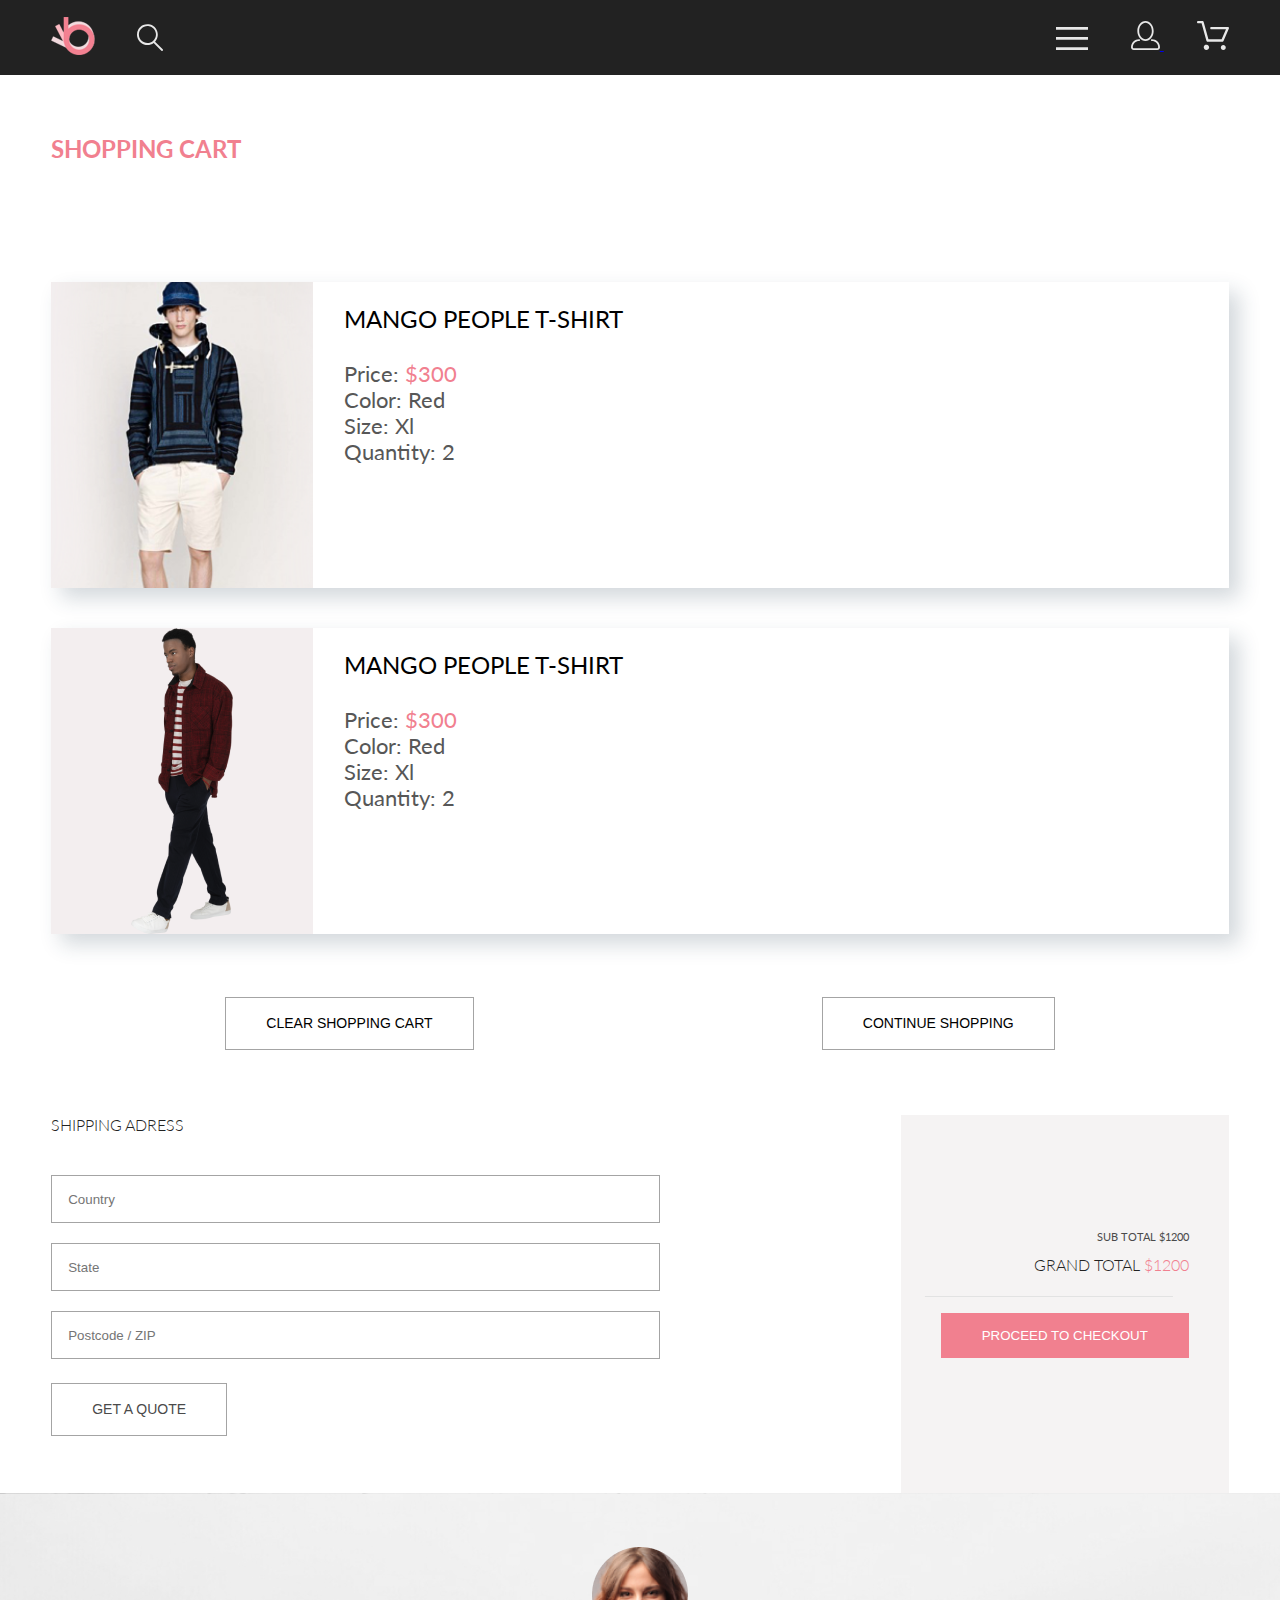
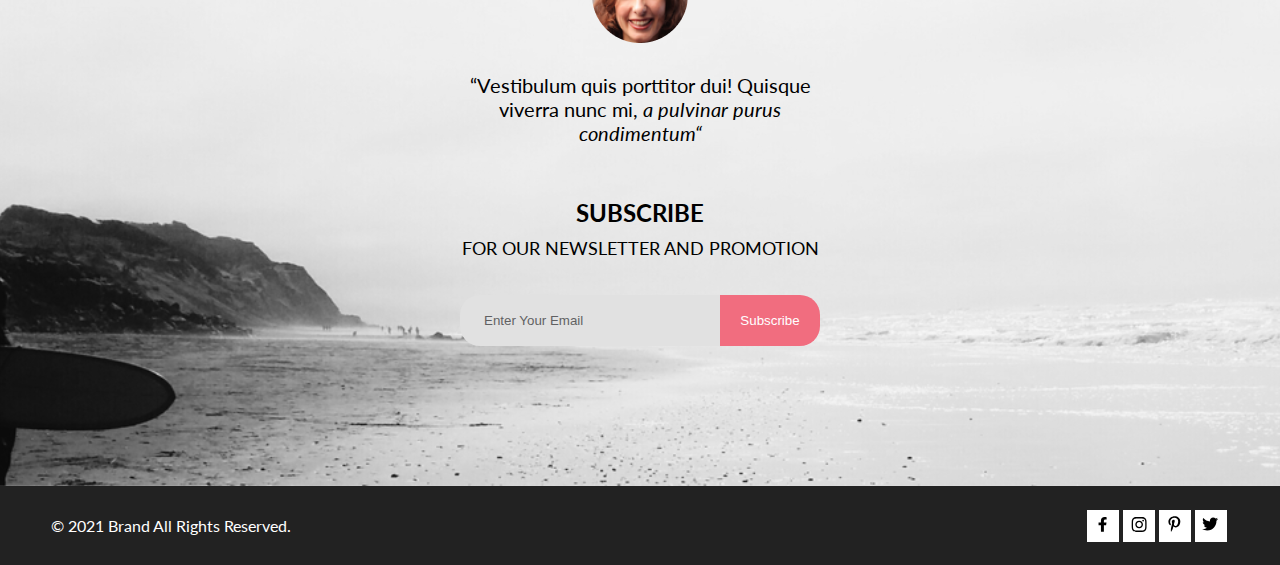
<file: cart.html>
<!DOCTYPE html>
<html lang="en">

<head>
    <meta charset="UTF-8">
    <meta http-equiv="X-UA-Compatible" content="IE=edge">
    <meta name="viewport" content="width=device-width, initial-scale=1.0">
    <title>Cart</title>
    <link rel="stylesheet" href="./css/style.css">
    <link rel="stylesheet" href="./css/all.css">
    <link rel="stylesheet" href="./registration.html">
    <link rel="stylesheet" href="./index.html">
    <link rel="preconnect" href="https://fonts.googleapis.com">
    <link rel="preconnect" href="https://fonts.gstatic.com" crossorigin>
    <link href="https://fonts.googleapis.com/css2?family=Lato:ital,wght@0,300;0,400;0,700;0,900;1,400&display=swap"
        rel="stylesheet">
</head>

<body>
    <header class="header">
        <div class="container">
            <div class="header__wrp">
                <div class="header__search-group">
                    <a class="header__logo" href="index.html">
                        <img src="./img/logo.svg" alt="logo">
                    </a>
                    <div class="header__search">
                        <img class="header__search-img" src="./img/loupe.svg" alt="loupe">
                        <form class="header__search-form" action="">
                            <label class="header__search-label visually-hidden" for="search">поиск</label>
                            <input class="header__search-input" placeholder="Поиск" id="search">
                        </form>
                    </div>
                </div>
                <div class="header__nav-group">
                    <button class="header__button" type="button">
                        <svg class="icon" width="32" height="23" viewBox="0 0 32 23" xmlns="http://www.w3.org/2000/svg">
                            <path d="M0 23V20.31H32V23H0ZM0 12.76V10.07H32V12.76H0ZM0 2.69V0H32V2.69H0Z" />
                        </svg>
                    </button>
                    <nav class="header__menu">
                        <h2 class="header__menu-title">menu</h2>
                        <ul class="header__menu-list">
                            <li class="header__menu-item menu-sub-item">
                                <h3 class="menu-sub-item__title">man</h3>
                                <ul class="menu-sub-item__list">
                                    <li class="menu-sub-item__item-link"><a class="menu__link" href="#">Accessories</a>
                                    </li>
                                    <li class="menu-sub-item__item-link"><a class="menu__link" href="#">Bags</a></li>
                                    <li class="menu-sub-item__item-link"><a class="menu__link" href="#">Denim</a></li>
                                    <li class="menu-sub-item__item-link"><a class="menu__link" href="#">T-Shirts</a>
                                    </li>
                                </ul>
                            </li>
                            <li>
                                <h3 class="menu-sub-item__title">woman</h3>
                                <ul class="menu-sub-item__list">
                                    <li class="menu-sub-item__item-link"><a class="menu__link" href="#">Accessories</a>
                                    </li>
                                    <li class="menu-sub-item__item-link"><a class="menu__link" href="#">Jackets &
                                            Coats</a></li>
                                    <li class="menu-sub-item__item-link"><a class="menu__link" href="#">Polos</a></li>
                                    <li class="menu-sub-item__item-link"><a class="menu__link" href="#">T-Shirts</a>
                                    </li>
                                    <li class="menu-sub-item__item-link"><a class="menu__link" href="#">Shirts</a></li>
                                </ul>
                            </li>
                            <li>
                                <h3 class="menu-sub-item__title">kids</h3>
                                <ul class="menu-sub-item__list">
                                    <li class="menu-sub-item__item-link"><a class="menu__link" href="#">Accessories</a>
                                    </li>
                                    <li class="menu-sub-item__item-link"><a class="menu__link" href="#">Jackets &
                                            Coats</a></li>
                                    <li class="menu-sub-item__item-link"><a class="menu__link" href="#">Polos</a></li>
                                    <li class="menu-sub-item__item-link"><a class="menu__link" href="#">T-Shirts</a>
                                    </li>
                                    <li class="menu-sub-item__item-link"><a class="menu__link" href="#">Shirts</a></li>
                                    <li class="menu-sub-item__item-link"><a class="menu__link" href="#">Bags</a></li>
                                </ul>
                            </li>
                        </ul>
                    </nav>
                    <a class="header__link" href="./registration.html">
                        <svg class="icon" width="29" height="29" viewBox="0 0 29 29" xmlns="http://www.w3.org/2000/svg">
                            <path
                                d="M14.5 19.937C19 19.937 22.656 15.464 22.656 9.968C22.656 4.472 19 0 14.5 0C13.3631 0.0217413 12.2463 0.303398 11.2351 0.823397C10.2239 1.34339 9.34507 2.08794 8.66602 3C7.12663 4.99573 6.30819 7.45381 6.34399 9.974C6.34399 15.465 10 19.937 14.5 19.937ZM14.5 1.813C18 1.813 20.844 5.472 20.844 9.969C20.844 14.466 17.998 18.125 14.5 18.125C11.002 18.125 8.15603 14.465 8.15503 9.969C8.15403 5.473 11 1.813 14.5 1.813ZM20.844 18.125C20.6036 18.125 20.373 18.2205 20.203 18.3905C20.033 18.5605 19.9375 18.7911 19.9375 19.0315C19.9375 19.2719 20.033 19.5025 20.203 19.6725C20.373 19.8425 20.6036 19.938 20.844 19.938C22.526 19.9399 24.1386 20.6088 25.3279 21.7982C26.5172 22.9875 27.1861 24.6 27.188 26.282C27.1875 26.5221 27.0918 26.7523 26.922 26.9221C26.7522 27.0918 26.5221 27.1875 26.282 27.188H2.71997C2.47985 27.1875 2.24975 27.0918 2.07996 26.9221C1.91016 26.7523 1.81449 26.5221 1.81396 26.282C1.81608 24.6001 2.48517 22.9877 3.67444 21.7985C4.86371 20.6092 6.47608 19.9401 8.15796 19.938C8.39824 19.938 8.62868 19.8425 8.79858 19.6726C8.96849 19.5027 9.06396 19.2723 9.06396 19.032C9.06396 18.7917 8.96849 18.5613 8.79858 18.3914C8.62868 18.2215 8.39824 18.126 8.15796 18.126C5.99541 18.1279 3.92201 18.9875 2.39258 20.5164C0.863144 22.0453 0.00264777 24.1185 0 26.281C0.000794067 27.0019 0.287502 27.693 0.797241 28.2027C1.30698 28.7125 1.99811 28.9992 2.71899 29H26.282C27.0027 28.9989 27.6936 28.7121 28.2031 28.2024C28.7126 27.6927 28.9992 27.0017 29 26.281C28.9974 24.1187 28.1372 22.0457 26.6083 20.5168C25.0793 18.9878 23.0063 18.1276 20.844 18.125Z" />
                        </svg>
                    </a>
                    <a class="header__link" href="./cart.html">
                        <svg class="icon" width="32" height="29" viewBox="0 0 32 29" xmlns="http://www.w3.org/2000/svg">
                            <path
                                d="M26.2009 29C25.5532 28.9738 24.9415 28.6948 24.4972 28.2227C24.0529 27.7506 23.8114 27.1232 23.8245 26.475C23.8376 25.8269 24.1043 25.2097 24.5673 24.7559C25.0303 24.3022 25.6527 24.048 26.301 24.048C26.9493 24.048 27.5717 24.3022 28.0347 24.7559C28.4977 25.2097 28.7644 25.8269 28.7775 26.475C28.7906 27.1232 28.549 27.7506 28.1047 28.2227C27.6604 28.6948 27.0488 28.9738 26.401 29H26.2009ZM6.75293 26.32C6.75293 25.79 6.91011 25.2718 7.20459 24.8311C7.49907 24.3904 7.91764 24.0469 8.40735 23.844C8.89705 23.6412 9.43594 23.5881 9.95581 23.6915C10.4757 23.7949 10.9532 24.0502 11.328 24.425C11.7028 24.7998 11.9581 25.2773 12.0615 25.7972C12.1649 26.317 12.1118 26.8559 11.9089 27.3456C11.7061 27.8353 11.3626 28.2539 10.9219 28.5483C10.4812 28.8428 9.96304 29 9.43298 29C9.08087 29.0003 8.73212 28.9311 8.40674 28.7966C8.08136 28.662 7.78569 28.4646 7.53662 28.2158C7.28755 27.9669 7.09001 27.6713 6.9552 27.3461C6.82039 27.0208 6.75098 26.6721 6.75098 26.32H6.75293ZM10.553 20.686C10.2935 20.6868 10.0409 20.6024 9.83411 20.4457C9.62727 20.2891 9.47758 20.0689 9.40796 19.819L4.57495 2.36401H1.18201C0.868521 2.36401 0.567859 2.23947 0.346191 2.01781C0.124523 1.79614 0 1.49549 0 1.18201C0 0.868519 0.124523 0.567873 0.346191 0.346205C0.567859 0.124537 0.868521 5.81268e-06 1.18201 5.81268e-06H5.46301C5.7225 -0.00080736 5.97504 0.0837201 6.18176 0.240568C6.38848 0.397416 6.53784 0.617884 6.60693 0.868006L11.4399 18.323H24.6179L29.001 8.27501H14.401C14.2428 8.27961 14.0854 8.25242 13.9379 8.19507C13.7904 8.13771 13.6559 8.05134 13.5424 7.94108C13.4288 7.83082 13.3386 7.69891 13.277 7.55315C13.2154 7.40739 13.1836 7.25075 13.1836 7.0925C13.1836 6.93426 13.2154 6.77762 13.277 6.63186C13.3386 6.4861 13.4288 6.35419 13.5424 6.24393C13.6559 6.13367 13.7904 6.0473 13.9379 5.98994C14.0854 5.93259 14.2428 5.90541 14.401 5.91001H30.814C31.0097 5.90996 31.2022 5.95866 31.3744 6.05172C31.5465 6.14478 31.6928 6.27926 31.7999 6.44301C31.9078 6.60729 31.9734 6.79569 31.9908 6.99145C32.0083 7.18721 31.9771 7.38424 31.9 7.565L26.495 19.977C26.4026 20.1876 26.251 20.3668 26.0585 20.4927C25.866 20.6186 25.641 20.6858 25.411 20.686H10.553Z" />
                        </svg>
                    </a>
                </div>
            </div>
        </div>
    </header>
    <main>
        <section class="cart">
            <div class="cart__title-wrap">
                <h2 class="cart__title container">shopping cart</h2>
            </div>
            <div class="cart__wrap container">
                <div class="cart__products">
                    <div class="cart__products-item">
                        <img src="./img/cart_man_1.png" alt="cart product img" class="cart__products-item-img">
                        <div class="cart__products-item-info">
                            <h2 class="cart__products-item-info-title">mango people t-shirt</h2>
                            <p class="cart__products-item-info-price">price: <span
                                    class="cart__products-item-info-price-rate">$300</span></p>
                            <p class="cart__products-item-info-color">color: red</p>
                            <p class="cart__products-item-info-size">size: xl</p>
                            <p class="cart__products-item-info-quantity">Quantity: 2</p>
                            <!--<span class="close"></span>-->
                        </div>
                    </div>

                    <div class="cart__products-item">
                        <img src="./img/cart_man_2.png" alt="cart product img" class="cart__products-item-img">
                        <div class="cart__products-item-info">
                            <h2 class="cart__products-item-info-title">mango people t-shirt</h2>
                            <p class="cart__products-item-info-price">price: <span
                                    class="cart__products-item-info-price-rate">$300</span></p>
                            <p class="cart__products-item-info-color">color: red</p>
                            <p class="cart__products-item-info-size">size: xl</p>
                            <p class="cart__products-item-info-quantity">Quantity: 2</p>
                            <!--<span class="close"></span>-->
                        </div>
                    </div>
                    <div class="cart__products-buttons">
                        <button class="cart__products-button">clear shopping cart</button>
                        <button class="cart__products-button">continue shopping</button>
                    </div>
                </div>
                <div class="cart__adress">
                    <form action="#" class="cart__adress-form">
                        <fieldset class="cart__form-fieldset">
                            <legend class="cart__form-legend">shipping adress</legend>
                            <label class="visually-hidden" for="Country">Country</label>
                            <input class="cart__input" type="text" id="Country" placeholder="Country" required>
                            <label class="visually-hidden" for="State">State</label>
                            <input class="cart__input" type="text" id="State" placeholder="State" required>
                            <label class="visually-hidden" for="Postcode">Postcode</label>
                            <input class="cart__input" type="text" id="Postcode" placeholder="Postcode / ZIP" required>
                        </fieldset>
                        <button class="cart__adress-button">get a quote</button>
                    </form>
                    <div class="cart__adress-total">
                        <p class="cart__adress-total-subtotal">sub total $1200</p>
                        <p class="cart__adress-total-grandtotal">grand total <span
                                class="cart__adress-total-grandtotal-rate">$1200</span></p>
                        <button class="cart__adress-total-button">proceed to checkout</button>
                    </div>
                </div>
            </div>
        </section>
    </main>
    <footer class="footer">
        <div class="footer__wrp">
            <ul class="footer__info container">
                <li class="footer__info-item">
                    <img class="footer__info-img" src="img/footer_face.png" alt="footer_face">
                    <p class="footer__info-text">“Vestibulum quis porttitor dui! Quisque viverra nunc mi,<span
                            class="footer__info-text-italic"> a pulvinar purus condimentum“</span> </p>
                </li>
                <li class="footer__info-item">
                    <h2 class="footer__info-subscribetitle">subscribe</h2>
                    <h3 class="footer__info-subscribetext">for our newsletter and promotion</h3>
                    <form class="footer__info-form" action="">
                        <label class="visually-hidden" for="subscribe">поиск</label>
                        <input class="footer__info-input" type="email" placeholder="Enter Your Email" id="subscribe">
                        <button class="footer__info-button">Subscribe</button>
                    </form>
                </li>
            </ul>
        </div>
        <div class="footer__copyright">
            <div class=" footer__copyright-wrp container">
                <p class="footer__copyright-text">© 2021 Brand All Rights Reserved.</p>
                <ul class="footer__copyright-list">
                    <li class="footer__copyright-item">
                        <a href="https://www.facebook.com/">
                            <svg class="footer__copyright-social-icon" width="9" height="15" viewBox="0 0 9 15"
                                xmlns="http://www.w3.org/2000/svg">
                                <path
                                    d="M8.08836 8.28L8.50686 5.61602H5.89022V3.88729C5.89022 3.15847 6.25574 2.44806 7.42765 2.44806H8.61722V0.179975C8.61722 0.179975 7.53772 0 6.50561 0C4.35073 0 2.9422 1.27593 2.9422 3.5857V5.61602H0.546875V8.28H2.9422V14.72H5.89022V8.28H8.08836Z" />
                            </svg>
                        </a>
                    </li>
                    <li class="footer__copyright-item">
                        <a href="https://www.instagram.com/">
                            <svg class="footer__copyright-social-icon" width="16" height="15" viewBox="0 0 16 15"
                                xmlns="http://www.w3.org/2000/svg">
                                <path
                                    d="M8.13897 3.68159C6.02383 3.68159 4.31774 5.38491 4.31774 7.49663C4.31774 9.60835 6.02383 11.3117 8.13897 11.3117C10.2541 11.3117 11.9602 9.60835 11.9602 7.49663C11.9602 5.38491 10.2541 3.68159 8.13897 3.68159ZM8.13897 9.9769C6.77211 9.9769 5.65467 8.8646 5.65467 7.49663C5.65467 6.12866 6.76878 5.01636 8.13897 5.01636C9.50915 5.01636 10.6233 6.12866 10.6233 7.49663C10.6233 8.8646 9.50583 9.9769 8.13897 9.9769ZM13.0078 3.52554C13.0078 4.02026 12.6087 4.41538 12.1165 4.41538C11.621 4.41538 11.2252 4.01694 11.2252 3.52554C11.2252 3.03413 11.6243 2.63569 12.1165 2.63569C12.6087 2.63569 13.0078 3.03413 13.0078 3.52554ZM15.5386 4.42866C15.4821 3.23667 15.2094 2.18081 14.3347 1.31089C13.4634 0.440967 12.4058 0.168701 11.2119 0.108936C9.9814 0.039209 6.29321 0.039209 5.0627 0.108936C3.8721 0.165381 2.81453 0.437646 1.93987 1.30757C1.06522 2.17749 0.795836 3.23335 0.735973 4.42534C0.666134 5.65386 0.666134 9.33608 0.735973 10.5646C0.79251 11.7566 1.06522 12.8124 1.93987 13.6824C2.81453 14.5523 3.86878 14.8246 5.0627 14.8843C6.29321 14.9541 9.9814 14.9541 11.2119 14.8843C12.4058 14.8279 13.4634 14.5556 14.3347 13.6824C15.2061 12.8124 15.4788 11.7566 15.5386 10.5646C15.6085 9.33608 15.6085 5.65718 15.5386 4.42866ZM13.949 11.8828C13.6895 12.5335 13.1874 13.0349 12.5322 13.2972C11.5511 13.6857 9.22314 13.596 8.13897 13.596C7.05479 13.596 4.72348 13.6824 3.74573 13.2972C3.09389 13.0382 2.59171 12.5369 2.32898 11.8828C1.93987 10.9033 2.02967 8.57905 2.02967 7.49663C2.02967 6.41421 1.9432 4.08667 2.32898 3.1105C2.58838 2.45972 3.09056 1.95835 3.74573 1.69604C4.7268 1.30757 7.05479 1.39722 8.13897 1.39722C9.22314 1.39722 11.5545 1.31089 12.5322 1.69604C13.184 1.95503 13.6862 2.4564 13.949 3.1105C14.3381 4.08999 14.2483 6.41421 14.2483 7.49663C14.2483 8.57905 14.3381 10.9066 13.949 11.8828Z" />
                            </svg>
                        </a>
                    </li>
                    <li class="footer__copyright-item">
                        <a href="https://www.pinterest.ru/">
                            <svg class="footer__copyright-social-icon" width="13" height="16" viewBox="0 0 13 16"
                                xmlns="http://www.w3.org/2000/svg">
                                <path
                                    d="M6.74032 0.203125C3.55564 0.203125 0.408203 2.34063 0.408203 5.8C0.408203 8 1.63738 9.25 2.38233 9.25C2.68963 9.25 2.86655 8.3875 2.86655 8.14375C2.86655 7.85313 2.13091 7.23438 2.13091 6.025C2.13091 3.5125 4.03055 1.73125 6.4889 1.73125C8.60271 1.73125 10.1671 2.94062 10.1671 5.1625C10.1671 6.82187 9.50597 9.93437 7.36422 9.93437C6.59133 9.93437 5.93018 9.37187 5.93018 8.56563C5.93018 7.38438 6.74963 6.24062 6.74963 5.02187C6.74963 2.95312 3.835 3.32812 3.835 5.82812C3.835 6.35313 3.90018 6.93437 4.13298 7.4125C3.70463 9.26875 2.82931 12.0344 2.82931 13.9469C2.82931 14.5375 2.91311 15.1188 2.96899 15.7094C3.07452 15.8281 3.02175 15.8156 3.18316 15.7563C4.74757 13.6 4.69169 13.1781 5.3994 10.3562C5.78119 11.0875 6.76826 11.4812 7.55046 11.4812C10.8469 11.4812 12.3275 8.24688 12.3275 5.33125C12.3275 2.22813 9.66427 0.203125 6.74032 0.203125Z" />
                            </svg>
                        </a>
                    </li>
                    <li class="footer__copyright-item">
                        <a href="https://twitter.com/">
                            <svg class="footer__copyright-social-icon" width="17" height="14" viewBox="0 0 17 14"
                                xmlns="http://www.w3.org/2000/svg">
                                <path
                                    d="M14.417 3.74052C14.427 3.88264 14.427 4.0248 14.427 4.16692C14.427 8.50192 11.1498 13.4969 5.15986 13.4969C3.31448 13.4969 1.60022 12.9588 0.158203 12.0248C0.420396 12.0552 0.67247 12.0654 0.944752 12.0654C2.46741 12.0654 3.8691 11.5476 4.98843 10.6644C3.5565 10.6339 2.3565 9.68977 1.94305 8.39027C2.14475 8.4207 2.34642 8.44102 2.5582 8.44102C2.85063 8.44102 3.14308 8.40039 3.41533 8.32936C1.92291 8.02477 0.803551 6.70498 0.803551 5.11108V5.07048C1.23715 5.31414 1.74139 5.46642 2.2758 5.4867C1.39849 4.89786 0.823727 3.8928 0.823727 2.75573C0.823727 2.14661 0.985041 1.58823 1.26741 1.10092C2.87077 3.09077 5.28086 4.39023 7.98334 4.53239C7.93293 4.28873 7.90266 4.03495 7.90266 3.78114C7.90266 1.97402 9.35477 0.501953 11.1598 0.501953C12.0976 0.501953 12.9446 0.897891 13.5396 1.53748C14.2757 1.39536 14.9816 1.12123 15.6068 0.745609C15.3648 1.50705 14.8505 2.14664 14.1749 2.5527C14.8304 2.48167 15.4657 2.29889 16.0505 2.04511C15.6069 2.69483 15.0522 3.27348 14.417 3.74052Z" />
                            </svg>
                        </a>
                    </li>
                </ul>
            </div>
        </div>
    </footer>
</body>

</html>
</file>
<file: css/style.css>
/* http://meyerweb.com/eric/tools/css/reset/ 
   v2.0 | 20110126
   License: none (public domain)
*/
html, body, div, span, applet, object, iframe,
h1, h2, h3, h4, h5, h6, p, blockquote, pre,
a, abbr, acronym, address, big, cite, code,
del, dfn, em, img, ins, kbd, q, s, samp,
small, strike, strong, sub, sup, tt, var,
b, u, i, center,
dl, dt, dd, ol, ul, li,
fieldset, form, label, legend,
table, caption, tbody, tfoot, thead, tr, th, td,
article, aside, canvas, details, embed,
figure, figcaption, footer, header, hgroup,
menu, nav, output, ruby, section, summary,
time, mark, audio, video {
  margin: 0;
  padding: 0;
  border: 0;
  font-size: 100%;
  vertical-align: baseline; }

/* HTML5 display-role reset for older browsers */
article, aside, details, figcaption, figure,
footer, header, hgroup, menu, nav, section {
  display: block; }

body {
  line-height: 1; }

ol, ul {
  list-style: none; }

blockquote, q {
  quotes: none; }

blockquote:before, blockquote:after,
q:before, q:after {
  content: '';
  content: none; }

table {
  border-collapse: collapse;
  border-spacing: 0; }

body {
  font-family: 'Lato';
  font-weight: 400;
  font-style: normal;
  font-size: 14px;
  line-height: 17px; }

.visually-hidden {
  position: absolute;
  white-space: nowrap;
  width: 1px;
  height: 1px;
  overflow: hidden;
  border: 0;
  padding: 0;
  clip: rect(0 0 0 0);
  clip-path: inset(50%);
  margin: -1px; }

.container {
  width: 1140px;
  margin: 0 auto;
  position: relative; }

@media (max-width: 1599px) {
  .container {
    width: 92%; } }
@media (max-width: 767px) {
  .container {
    width: 91%; } }
.header {
  background-color: #222222; }
  @media (max-width: 767px) {
    .header {
      width: 100%; } }

.header__logo {
  margin: 0 41px 0 0; }

.header__logo:hover,
.header__logo:focus {
  opacity: 0.5;
  cursor: pointer;
  outline: none; }

.header__logo:active {
  opacity: 0.7; }

.header__search {
  display: flex;
  align-items: center; }

.header__search-group {
  display: flex; }

.header__search-form {
  display: none; }

.header__search:hover .header__search-form,
.header__search:focus .header__search-form,
.header__search:active .header__search-form {
  display: block; }

.header__search:hover .header__search-img,
.header__search:focus .header__search-img,
.header__search:active .header__search-img {
  display: none; }

.header__button {
  background-color: transparent;
  border: 0; }

.icon {
  fill: #E8E8E8; }

.header__button:hover,
.header__button:active,
.header__button:focus {
  cursor: pointer;
  outline: none; }

.header__button:hover .icon,
.header__button:active .icon,
.header__button:focus .icon {
  fill: #F1808F; }

.header__link {
  margin: 0 0 0 33px; }

.header__link:hover,
.header__link:active,
.header__link:focus {
  cursor: pointer;
  outline: none; }

.header__link:hover .icon,
.header__link:active .icon,
.header__link:focus .icon {
  fill: #F1808F; }

.header__link--basket::before {
  position: absolute;
  background-color: #F1808F;
  width: 19px;
  height: 19px;
  border-radius: 50%;
  content: '5';
  color: white;
  top: 10px;
  right: -10px;
  align-content: right; }

.header__wrp {
  display: flex;
  justify-content: space-between;
  min-height: 75px;
  align-items: center; }

.header__menu {
  display: none;
  z-index: 1;
  position: absolute;
  width: 232px;
  height: 764px;
  top: 100%;
  right: -232px;
  background: white;
  padding-left: 32px;
  -webkit-box-shadow: -13px 13px 11px -7px rgba(34, 60, 80, 0.38);
  -moz-box-shadow: -13px 13px 11px -7px rgba(34, 60, 80, 0.38);
  box-shadow: -13px 13px 11px -7px rgba(34, 60, 80, 0.38); }

.header__button:hover + .header__menu,
.header__button:active + .header__menu,
.header__button:focus + .header__menu {
  display: block; }

.header-menu:hover {
  display: block; }

.header__menu-title {
  font-weight: 700;
  font-size: 14px;
  line-height: 17px;
  text-transform: uppercase;
  padding-top: 37px; }

@media (max-width: 767px) {
  .header__link {
    display: none; }

  .header__link--basket {
    display: none; }

  .header__menu {
    right: 0;
    z-index: 1; } }
.menu-sub-item__title {
  font-size: 14px;
  line-height: 17px;
  text-transform: uppercase;
  color: var(--pink-text);
  font-style: normal;
  font-weight: normal;
  padding-top: 24px;
  margin-bottom: 12px; }

.menu-sub-item__list {
  padding-left: 12px; }

.menu-sub-item__item-link {
  margin-top: 11px; }

.menu-sub-item__item-link:hover,
.menu-sub-item__item-link:active,
.menu-sub-item__item-link:focus {
  cursor: pointer;
  outline: none;
  background-color: #F1808F; }

.menu__link {
  text-decoration: none;
  font-weight: normal;
  font-size: 14px;
  line-height: 17px;
  color: #6F6E6E; }

.menu-sub-item__item-link:hover .menu__link,
.menu-sub-item__item-link:active .menu__link,
.menu-sub-item__item-link:focus .menu__link {
  color: #222222; }

@media (max-width: 767px) {
  .container {
    width: 343px; } }
.brand {
  display: flex;
  margin: 0 0 63px;
  background-color: #F1E4E6; }

.brand__wrp {
  display: flex;
  justify-content: flex-start;
  width: 1540px;
  align-items: center;
  margin: 0 auto; }

.brand__title::before {
  content: '';
  width: 10px;
  height: 100%;
  position: absolute;
  background: #F1808F;
  left: -20px; }

.brand__title-wrp {
  display: flex;
  align-items: center;
  padding: 0 0 0 92px;
  flex-grow: 1; }

.brand__title {
  font-size: 48px;
  font-weight: 900;
  line-height: 58px;
  color: #222222;
  text-transform: uppercase;
  position: relative; }

.brand__sub-title {
  display: block;
  font-size: 32px;
  line-height: 38px; }

.brand__sub-title-pink {
  color: #F1808F; }

@media (max-width: 1599px) {
  .brand__img {
    width: 50%;
    min-height: 368px;
    object-fit: contain; }

  .brand__title-wrp {
    width: 50%;
    min-height: 368px; }

  .brand__title {
    font-size: 44px;
    line-height: 53px;
    font-weight: 900;
    font-style: normal; }

  .brand__sub-title {
    font-size: 24px;
    line-height: 29px;
    font-weight: 700;
    font-style: normal; } }
@media (max-width: 767px) {
  .brand__img {
    display: none; }

  .brand__title {
    font-size: 38px;
    line-height: 46px;
    font-weight: 900;
    font-style: normal; }

  .brand__sub-title {
    font-size: 20px;
    line-height: 24px;
    font-weight: 700;
    font-style: normal; } }
.sales__item {
  width: 360px;
  min-height: 260px;
  display: flex;
  align-items: center;
  justify-content: center;
  background-repeat: no-repeat;
  background-size: cover; }
  @media (max-width: 1599px) {
    .sales__item {
      width: 33%;
      min-height: 168px;
      flex-direction: column; } }
  @media (max-width: 767px) {
    .sales__item {
      width: 100%;
      min-height: 247px;
      flex-direction: column;
      margin-top: 32px; } }
.sales__item:hover, .sales__item:active, .sales__item:focus {
  cursor: pointer;
  outline: none;
  opacity: 0.5; }
.sales__list {
  display: flex;
  flex-wrap: wrap;
  justify-content: space-between; }
.sales__item--woman {
  background-image: url("../img/for_woman.jpg"); }
.sales__item--man {
  background-image: url("../img/for_man.jpg"); }
.sales__item--kids {
  background-image: url("../img/for_kids.jpg"); }
.sales__item--accesories {
  width: 100%;
  background-image: url("../img/accesories.jpg");
  margin-top: 30px;
  margin-bottom: 96px; }
  @media (max-width: 1599px) {
    .sales__item--accesories {
      min-height: 116px; } }
  @media (max-width: 767px) {
    .sales__item--accesories {
      min-height: 111px; } }
.sales__item-text {
  font-weight: 400;
  font-size: 16px;
  line-height: 19px;
  color: #FFFFFF;
  text-transform: uppercase; }
.sales__item-title {
  font-weight: 700;
  font-size: 24px;
  line-height: 29px;
  color: #F1808F;
  text-transform: uppercase; }

.products {
  display: flex;
  align-items: center;
  justify-content: center;
  flex-direction: column;
  flex-grow: 1; }

.products__title {
  font-size: 30px;
  line-height: 36px;
  color: #222222; }

.products__text {
  color: #9F9F9F;
  margin-bottom: 18px; }

.products__list {
  display: flex;
  flex-wrap: wrap;
  justify-content: space-between;
  margin-bottom: 48px; }

.products__item {
  max-width: 360px;
  display: flex;
  justify-content: center;
  flex-direction: column;
  flex-grow: 1;
  margin-top: 30px;
  background-color: #F8F8F8; }
  @media (max-width: 1599px) {
    .products__item {
      max-width: 48%; } }
  @media (max-width: 767px) {
    .products__item {
      max-width: 100%; } }

.products__item-title {
  margin-top: 23px;
  font-size: 13px;
  line-height: 16px;
  color: #222222;
  text-transform: uppercase;
  margin-bottom: 12px;
  margin-left: 16px; }

.products__item-desc {
  font-weight: 300;
  font-size: 14px;
  line-height: 17px;
  color: #5D5D5D;
  margin-left: 16px;
  margin-right: 29px;
  margin-bottom: 18px; }

.products__item-price {
  margin-left: 16px;
  margin-bottom: 18px;
  color: #F1808F;
  font-size: 16px;
  line-height: 19px; }

.products__item-wrapper {
  position: relative; }

.products__item-overlay {
  width: 100%;
  height: 100%;
  background: rgba(0, 0, 0, 0.6);
  position: absolute;
  top: 0; }

.products__item-button {
  position: absolute;
  top: 50%;
  left: 50%;
  transform: translate(-50%, -50%);
  display: flex;
  justify-content: space-between;
  align-items: center;
  border: 1px solid #FFFFFF;
  background: none;
  margin: 0;
  padding: 0; }

.products__item-button-icon {
  fill: #FFFFFF;
  width: 26px;
  height: 24px;
  padding: 8px 0 8px 8px; }

.products__item-button-text {
  font-style: normal;
  font-weight: normal;
  font-size: 14px;
  line-height: 17px;
  color: #FFFFFF;
  padding: 12px; }

.products__item-button,
.products__item-overlay {
  display: none;
  cursor: pointer;
  outline: none; }

.products__item:hover .products__item-overlay,
.products__item:active .products__item-overlay,
.products__item:focus .products__item-overlay {
  display: block; }

.products__item:hover .products__item-button,
.products__item:active .products__item-button,
.products__item:focus .products__item-button {
  display: flex; }

.products__button {
  border: 1px solid #F1808F;
  background-color: white;
  padding: 14px 38px;
  color: #F1808F;
  margin-bottom: 95px; }
  @media (max-width: 1599px) {
    .products__button {
      margin-bottom: 65px; } }

.products__button:hover,
.products__button:active,
.products__button:focus {
  cursor: pointer;
  outline: none;
  background: #F1808F;
  border: 1px solid #F1808F;
  color: #FFFFFF; }

.benefits {
  display: flex;
  align-items: center;
  justify-content: center;
  background-color: #222222; }
  @media (max-width: 767px) {
    .benefits {
      margin: 0 auto; } }

.benefits__list {
  display: flex;
  justify-content: space-between; }
  @media (max-width: 1599px) {
    .benefits__list {
      display: flex;
      flex-direction: column;
      align-items: center;
      justify-content: center; } }
  @media (max-width: 767px) {
    .benefits__list {
      flex-direction: column; } }

.benefits__item {
  max-width: 360px;
  display: flex;
  align-items: center;
  justify-content: center;
  flex-direction: column;
  flex-grow: 1; }

.benefits__item-img {
  margin-top: 103px;
  margin-bottom: 19px;
  margin-left: auto;
  margin-right: auto;
  fill: #F16D7F; }
  @media (max-width: 1599px) {
    .benefits__item-img {
      margin-top: 48px;
      margin-bottom: 28px; } }
  @media (max-width: 767px) {
    .benefits__item-img {
      margin-top: 48px; } }

.benefits__item-title {
  font-size: 20px;
  line-height: 24px;
  color: #FFFFFF;
  margin-bottom: 16px; }
  @media (max-width: 767px) {
    .benefits__item-title {
      margin-bottom: 14px; } }

.benefits__item-desc {
  font-weight: 300;
  font-size: 14px;
  line-height: 17px;
  text-align: center;
  color: #FBFBFB;
  margin-bottom: 104px; }
  @media (max-width: 1599px) {
    .benefits__item-desc {
      margin-bottom: 48px; } }
  @media (max-width: 767px) {
    .benefits__item-desc {
      margin-bottom: 57px; } }

.footer__wrp {
  background: linear-gradient(rgba(244, 244, 244, 0.7), rgba(244, 244, 244, 0.7)), url("../img/footer_background.jpg") center/cover;
  background-blend-mode: color;
  min-height: 448px; }
  @media (max-width: 767px) {
    .footer__wrp {
      min-height: 550px; } }

.footer__info {
  display: flex;
  flex-wrap: wrap;
  align-items: center;
  justify-content: space-between; }
  @media (max-width: 1599px) {
    .footer__info {
      flex-direction: column; } }

.footer__info-item {
  display: flex;
  justify-content: center;
  flex-direction: column; }
  @media (max-width: 767px) {
    .footer__info-item {
      max-width: 343px; } }

.footer__info-img {
  margin-top: 97px;
  width: 96px;
  align-self: center; }
  @media (max-width: 1599px) {
    .footer__info-img {
      margin-top: 54px; } }
  @media (max-width: 767px) {
    .footer__info-img {
      margin-top: 54px; } }

.footer__info-text {
  padding-top: 30px;
  font-size: 20px;
  line-height: 24px;
  text-align: center;
  width: 360px; }
  @media (max-width: 767px) {
    .footer__info-text {
      font-size: 18px;
      line-height: 23px;
      text-align: center;
      width: 100%; } }

.footer__info-text-italic {
  font-style: italic; }

.footer__info-subscribetitle {
  padding-top: 150px;
  font-weight: bold;
  font-size: 24px;
  line-height: 167.2%;
  text-align: center;
  text-transform: uppercase; }
  @media (max-width: 1599px) {
    .footer__info-subscribetitle {
      padding-top: 48px; } }
  @media (max-width: 767px) {
    .footer__info-subscribetitle {
      font-size: 24px;
      line-height: 153.2%;
      text-align: center;
      padding-top: 59px;
      width: 100%; } }

.footer__info-subscribetext {
  font-size: 18px;
  line-height: 30px;
  text-align: center;
  text-transform: uppercase;
  font-weight: normal;
  padding-bottom: 32px; }
  @media (max-width: 767px) {
    .footer__info-subscribetext {
      font-size: 14px;
      line-height: 21px;
      text-align: center;
      width: 100%; } }

.footer__info-form {
  display: flex;
  justify-content: center; }
  @media (max-width: 1599px) {
    .footer__info-form {
      margin-bottom: 140px; } }
  @media (max-width: 767px) {
    .footer__info-form {
      margin-bottom: 109px;
      width: 100%; } }

.footer__info-input {
  height: 49px;
  width: 256px;
  border-radius: 20px 0 0 20px;
  background: #E1E1E1;
  border: 0; }

.footer__info-input::placeholder {
  padding-left: 22px;
  color: #222224;
  opacity: 0.67; }

.footer__info-button {
  border-radius: 0 20px 20px 0;
  background: #F16D7F;
  border: 0;
  color: #FFFFFF;
  width: 100px; }

.footer__info-button:hover,
.footer__info-button:active,
.footer__info-button:focus {
  cursor: pointer;
  outline: none;
  opacity: 0.5; }

.footer__copyright {
  background-color: #222222;
  width: 100%; }

.footer__copyright-wrp {
  display: flex;
  justify-content: space-between;
  align-items: center; }
  @media (max-width: 767px) {
    .footer__copyright-wrp {
      display: flex;
      flex-direction: column-reverse; } }

.footer__copyright-text {
  color: #FFFFFF;
  font-size: 16px;
  line-height: 19px;
  margin-top: 30px;
  margin-bottom: 30px; }
  @media (max-width: 767px) {
    .footer__copyright-text {
      margin-top: 0px;
      margin-bottom: 9px; } }

.footer__copyright-list {
  display: flex;
  align-items: center; }
  @media (max-width: 767px) {
    .footer__copyright-list {
      margin-top: 43px;
      margin-bottom: 40px; } }

.footer__copyright-item {
  align-items: center;
  justify-content: center;
  width: 32px;
  height: 32px;
  background-color: #FFFFFF;
  display: flex;
  margin: 2px; }

.footer__copyright-social-icon {
  fill: black; }

.footer__copyright-item:hover,
.footer__copyright-item:active,
.footer__copyright-item:focus {
  cursor: pointer;
  outline: none;
  background: #F1808F;
  border: 1px solid #F1808F; }

.footer__copyright-item:hover .footer_copyright-social_icon,
.footer__copyright-item:active .footer_copyright-social_icon,
.footer__copyright-item:focus .footer_copyright-social_icon {
  fill: #FFFFFF; }

.cart__wrap {
  display: flex; }
  @media (max-width: 1599px) {
    .cart__wrap {
      flex-direction: column; } }

.cart__products {
  display: flex;
  flex-direction: column;
  width: 50%;
  margin-top: 96px;
  flex-grow: 1; }
  @media (max-width: 1599px) {
    .cart__products {
      width: 100%;
      margin-top: 59px; } }

.cart__products-item {
  display: flex;
  margin-bottom: 40px;
  -webkit-box-shadow: 10px 10px 20px 0px rgba(34, 60, 80, 0.2);
  -moz-box-shadow: 10px 10px 20px 0px rgba(34, 60, 80, 0.2);
  box-shadow: 10px 10px 20px 0px rgba(34, 60, 80, 0.2); }

.cart__title {
  font-size: 24px;
  line-height: 29px;
  color: #F1808F;
  margin-top: 59px;
  margin-bottom: 60px;
  text-transform: uppercase; }

.cart__products-item-info {
  padding-left: 31px;
  padding-top: 22px; }

.cart__products-item-info-title {
  text-transform: uppercase;
  font-size: 24px;
  line-height: 29px;
  font-weight: 400;
  font-style: normal;
  padding-right: 100px;
  padding-bottom: 28px; }

.cart__products-item-info-color,
.cart__products-item-info-size,
.cart__products-item-info-price {
  font-size: 22px;
  line-height: 26px;
  font-weight: 400;
  font-style: normal;
  color: #575757; }

.cart__products-item-info-price {
  font-size: 22px;
  line-height: 26px;
  text-transform: capitalize; }

.cart__products-item-info-price-rate {
  font-size: 22px;
  line-height: 26px;
  color: #F1808F; }

.cart__products-item-info-color {
  font-size: 22px;
  line-height: 26px;
  text-transform: capitalize; }

.cart__products-item-info-size {
  font-size: 22px;
  line-height: 26px;
  text-transform: capitalize; }

.cart__products-item-info-quantity {
  font-size: 22px;
  line-height: 26px;
  font-weight: 400;
  font-style: normal;
  margin-bottom: 62px;
  color: #575757; }

.close {
  position: absolute;
  right: 32px;
  top: 32px;
  width: 32px;
  height: 32px;
  opacity: 0.3; }

.close:hover {
  opacity: 1; }

.close:before,
.close:after {
  position: absolute;
  left: 15px;
  content: ' ';
  height: 33px;
  width: 2px;
  background-color: #333; }

.close:before {
  transform: rotate(45deg); }

.close:after {
  transform: rotate(-45deg); }

.cart__products-buttons {
  display: flex;
  justify-content: space-between;
  margin-top: 40px;
  margin-bottom: 128px; }
  @media (max-width: 1599px) {
    .cart__products-buttons {
      justify-content: space-around;
      margin-bottom: 35px;
      margin-top: 23px; } }

.cart__products-button {
  background: #FFFFFF;
  padding: 17px 40px;
  border: 1px solid #A4A4A4;
  font-size: 14px;
  line-height: 17px;
  font-weight: 300;
  font-style: normal;
  color: #000000;
  text-transform: uppercase; }

.cart__products-button:active,
.cart__products-button:hover,
.cart__products-button:focus {
  cursor: pointer;
  outline: none;
  opacity: 0.5;
  background: #F1808F;
  color: #FFFFFF; }

.cart__adress {
  margin-left: 128px;
  margin-top: 113px;
  display: flex;
  flex-direction: column;
  flex-grow: 1; }
  @media (max-width: 1599px) {
    .cart__adress {
      margin-top: 30px;
      margin-left: 0;
      flex-direction: row;
      justify-content: space-between; } }

@media (max-width: 1599px) {
  .cart__adress-form {
    width: 50%; } }

.cart__form-legend {
  font-size: 16px;
  line-height: 19px;
  font-weight: 300;
  font-style: normal;
  color: #222222;
  text-transform: uppercase;
  margin-bottom: 10px; }

.cart__form-fieldset {
  display: flex;
  flex-direction: column;
  padding-top: 21px; }

.cart__input {
  width: 100%;
  margin: 10px 0;
  height: 44px;
  border: 1px solid #A4A4A4;
  padding-left: 16px;
  color: #B1B1B1; }

.cart__adress-button {
  background: #FFFFFF;
  padding: 17px 40px;
  border: 1px solid #A4A4A4;
  font-size: 14px;
  line-height: 17px;
  font-weight: 300;
  font-style: normal;
  color: #4A4A4A;
  text-transform: uppercase;
  margin-top: 14px;
  margin-bottom: 57px; }

.cart__adress-button:active,
.cart__adress-button:hover,
.cart__adress-button:focus {
  cursor: pointer;
  outline: none;
  opacity: 0.5;
  background: #F1808F;
  color: #FFFFFF; }

.cart__adress-total {
  background: #F5F3F3;
  padding: 40px;
  display: flex;
  flex-direction: column;
  justify-content: center; }
  @media (max-width: 1599px) {
    .cart__adress-total {
      padding-top: 20px; } }

.cart__adress-total-subtotal {
  text-align: right;
  font-size: 11px;
  line-height: 13px;
  color: #4A4A4A;
  margin-bottom: 12px;
  text-transform: uppercase; }

.cart__adress-total-grandtotal {
  text-align: right;
  font-weight: 300;
  font-size: 16px;
  line-height: 19px;
  color: #222222;
  margin-bottom: 39px;
  text-transform: uppercase; }

.cart__adress-total-grandtotal-rate {
  color: #F1808F; }

.cart__adress-total-button {
  background-color: #F1808F;
  color: #FFFFFF;
  border: 0;
  padding: 15px 41px;
  text-transform: uppercase;
  position: relative; }

.cart__adress-total-button:before {
  content: "";
  width: 100%;
  height: 1px;
  background: #E2E2E2;
  position: absolute;
  top: -17px;
  transform: translateX(-23%); }

.cart__adress-total-button:active,
.cart__adress-total-button:hover,
.cart__adress-total-button:focus {
  cursor: pointer;
  outline: none;
  opacity: 0.5;
  background: #F1808F;
  color: #FFFFFF; }

.registration__title-wrap {
  height: 148px;
  background: #F8F3F4;
  display: flex;
  margin-bottom: 64px; }

.registration__title {
  align-self: center;
  text-transform: uppercase;
  font-size: 24px;
  line-height: 29px;
  color: #F1808F;
  font-weight: 400; }

.registration__wrap {
  display: flex; }
  @media (max-width: 767px) {
    .registration__wrap {
      flex-direction: column; } }

.registration__form {
  max-width: 360px;
  margin-right: 130px; }
  @media (max-width: 1599px) {
    .registration__form {
      width: 50%;
      margin-right: 22px; } }
  @media (max-width: 767px) {
    .registration__form {
      max-width: 100%;
      width: 100%;
      margin-right: 22px; } }

.registration__form-fieldset {
  display: flex;
  flex-direction: column; }

.registration__form-legend {
  font-size: 16px;
  font-style: normal;
  font-weight: 300;
  line-height: 19px; }

.registration__input {
  margin-top: 20px;
  height: 45px;
  border: 1px solid #A4A4A4; }

.registration__input[placeholder] {
  text-overflow: ellipsis;
  font-size: 13px;
  font-style: normal;
  font-weight: 300;
  line-height: 16px;
  padding-left: 16px;
  color: #B1B1B1; }

.registration__radio {
  padding-top: 31px;
  padding-bottom: 33px; }

.registration__radio-label {
  font-size: 11px;
  font-style: normal;
  font-weight: 300;
  line-height: 13px;
  text-align: left; }

.registration__input-text {
  font-style: normal;
  font-weight: 300;
  font-size: 13px;
  line-height: 16px;
  color: #B1B1B1;
  padding-top: 15px;
  padding-bottom: 39px; }

.registration__submit {
  display: flex;
  background: #F16D7F;
  align-content: center;
  margin-bottom: 96px; }
  @media (max-width: 767px) {
    .registration__submit {
      margin-bottom: 40px; } }

.registration__submit:hover,
.registration__submit:focus,
.registration__submit:active {
  cursor: pointer;
  outline: none; }

.registration__submit-text {
  color: #FFFFFF;
  text-transform: uppercase;
  padding-left: 29px;
  padding-top: 16px;
  padding-bottom: 16px;
  font-weight: normal;
  font-size: 14px;
  line-height: 17px; }

.registration__submit-icon {
  fill: #FFFFFF;
  padding-left: 20px;
  align-self: center;
  padding-right: 29px; }

.registration__pluses {
  padding-left: 10px; }
  @media (max-width: 1599px) {
    .registration__pluses {
      width: 50%;
      padding-left: 10px; } }
  @media (max-width: 767px) {
    .registration__pluses {
      width: 100%;
      padding-left: 10px;
      margin-bottom: 100px; } }

.registration__pluses-title {
  font-style: normal;
  font-weight: 300;
  font-size: 24px;
  line-height: 29px;
  text-transform: uppercase;
  padding-bottom: 22px; }
  @media (max-width: 1599px) {
    .registration__pluses-title {
      font-size: 16px;
      line-height: 19px;
      text-transform: uppercase;
      padding-bottom: 32px; } }

.registration__pluses-text {
  font-style: normal;
  font-weight: 300;
  font-size: 24px;
  line-height: 29px;
  padding-bottom: 21px; }
  @media (max-width: 1599px) {
    .registration__pluses-text {
      font-size: 16px;
      line-height: 19px;
      padding-bottom: 21px; } }

.registration__pluses-list {
  margin: 0;
  list-style: none; }

.registration__pluses-item:before {
  content: '';
  background-image: url(../img/vector.svg);
  position: absolute;
  width: 15px;
  height: 15px;
  top: 8px;
  left: 0px;
  background-size: 15px 15px; }

.registration__pluses-item {
  position: relative;
  font-style: normal;
  font-weight: 300;
  font-size: 24px;
  line-height: 29px;
  margin-bottom: 16px;
  padding-left: 25px; }
  @media (max-width: 1599px) {
    .registration__pluses-item {
      font-size: 16px;
      line-height: 19px;
      position: relative; } }

/*# sourceMappingURL=style.css.map */
</file>
